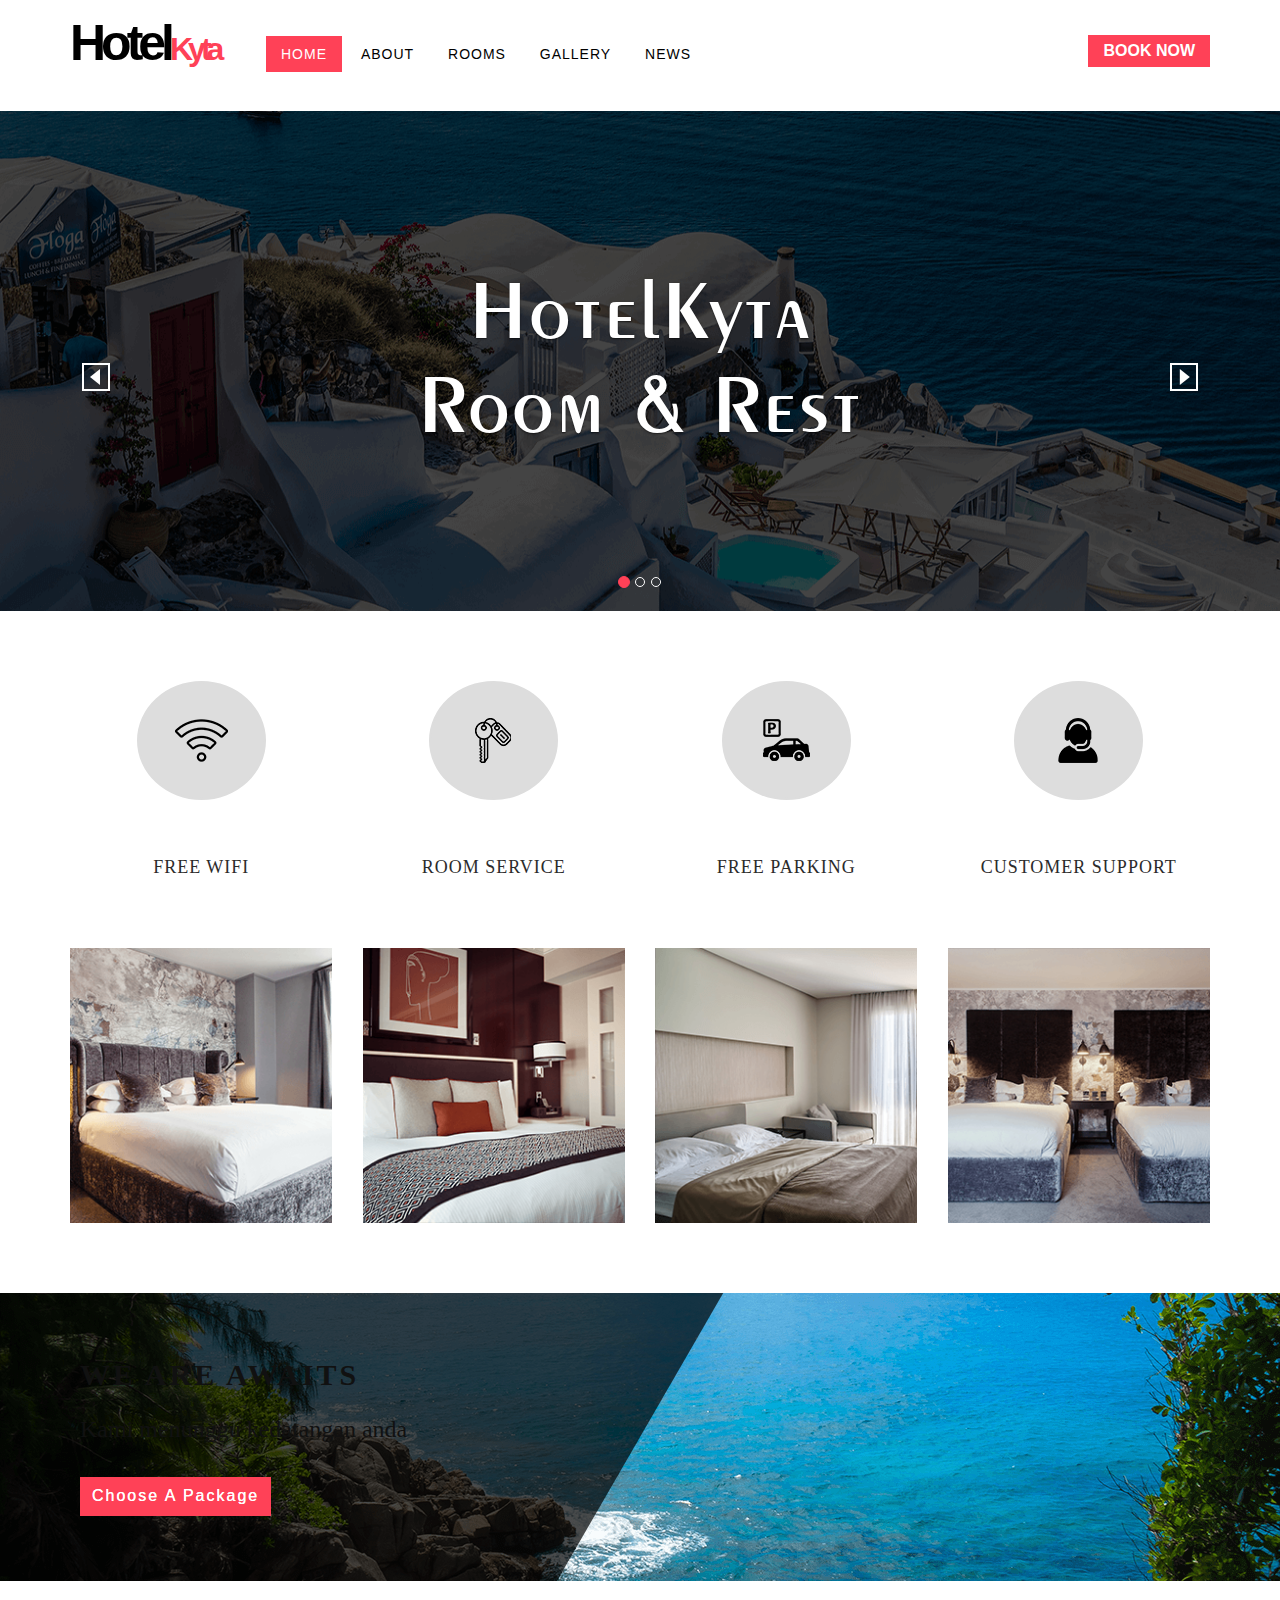
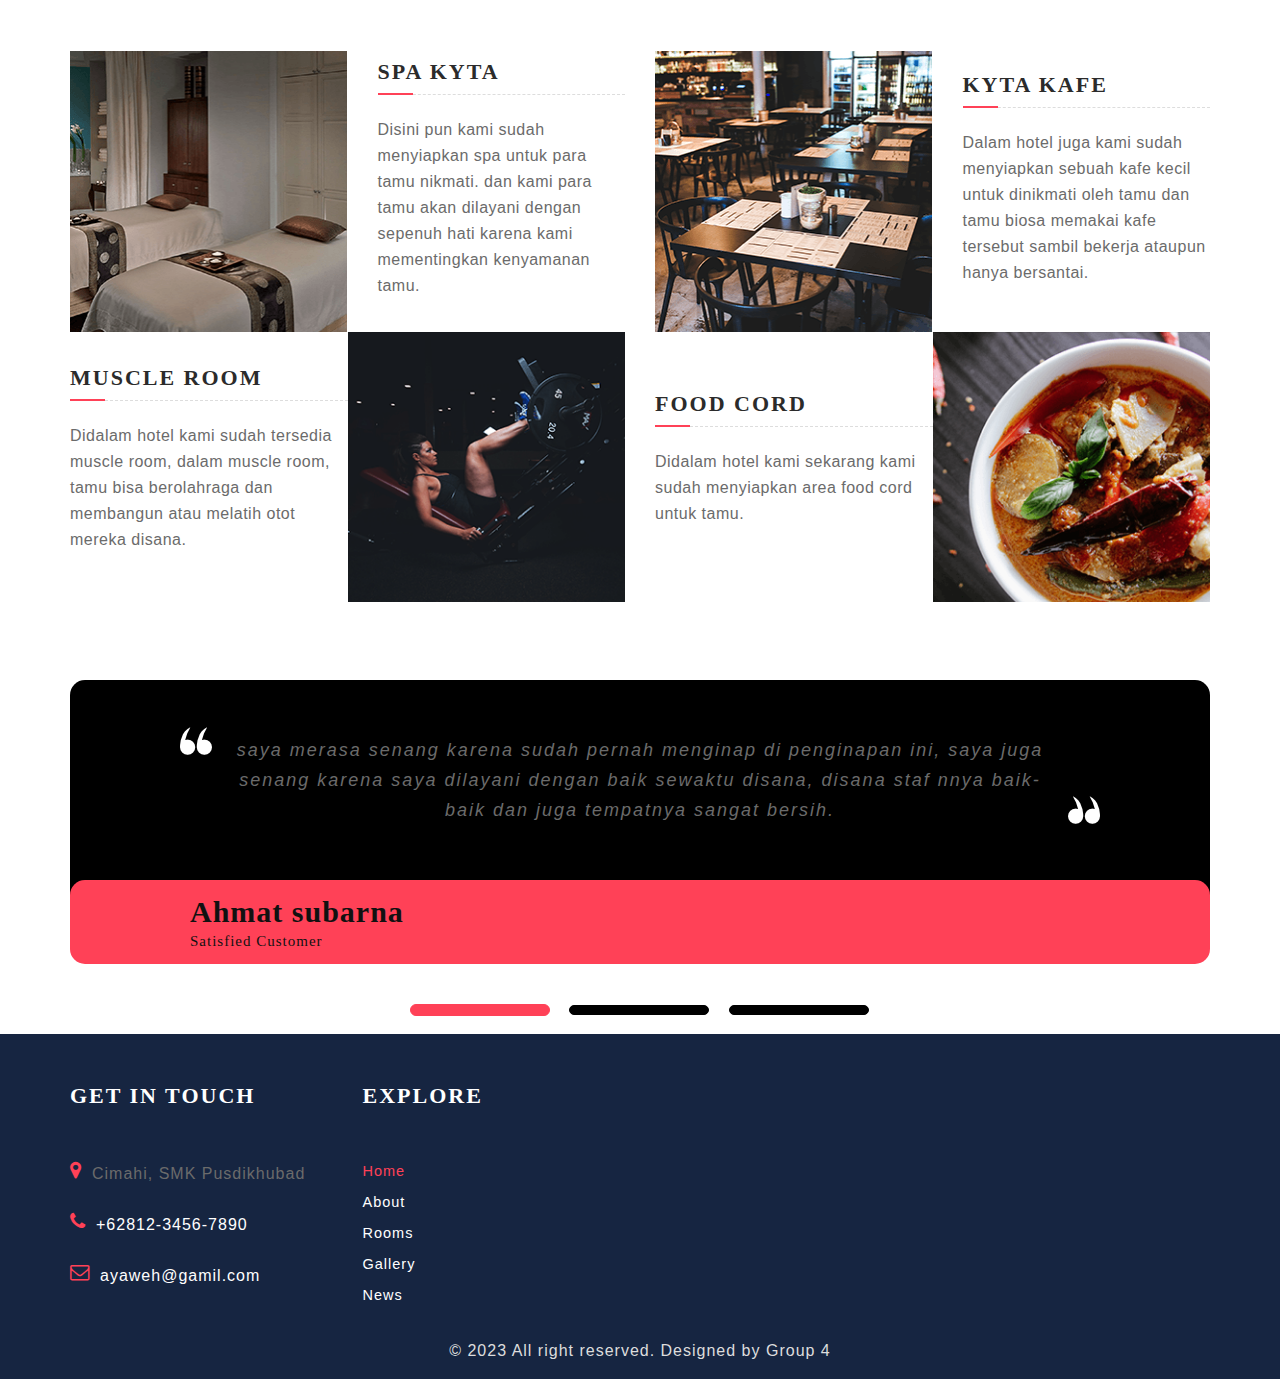
<file: index.html>
<!DOCTYPE html>
<html lang="en">

<head>
    <meta charset="utf-8">
    <meta http-equiv="X-UA-Compatible" content="IE=edge">
    <meta name="viewport" content="width=device-width, initial-scale=1.0">
    <link rel="icon" href="images/icons/building.png" />
    <title>HotelKyta</title>

    <!-- Bootstrap core CSS -->
    <link href="css/bootstrap.min.css" rel="stylesheet">
    <link href="font-awesome/css/font-awesome.min.css" rel="stylesheet" type="text/css" />
    <!-- Custom styles for this template -->
    <link href="css/style.css" rel="stylesheet">
    <link href="fonts/antonio-exotic/stylesheet.css" rel="stylesheet">
    <link rel="stylesheet" href="css/lightbox.min.css">
    <link href="css/responsive.css" rel="stylesheet">
    <script src="js/jquery.min.js" type="text/javascript"></script>
    <script src="js/bootstrap.min.js" type="text/javascript"></script>
    <script src="js/lightbox-plus-jquery.min.js" type="text/javascript"></script>
    <script src="js/instafeed.min.js" type="text/javascript"></script>
    <script src="js/custom.js" type="text/javascript"></script>
</head>

<body>
    <!--header--->
    <header class="header-container">
        <div class="container">
            <div class="top-row">
                <div class="row">
                    <div class="col-md-2 col-sm-6 col-xs-6">
                        <div id="logo">
                            <!--<a href="index.html"><img src="images/logo.png" alt="logo"></a>-->
                            <a href="index.html"><span>Hotel</span>Kyta</a>
                        </div>
                    </div>
                    <div class="col-sm-6 visible-sm">
                        <div class="text-right"><button type="button" class="book-now-btn">Book Now</button></div>
                    </div>
                    <div class="col-md-8 col-sm-12 col-xs-12 remove-padd">
                        <nav class="navbar navbar-default">
                            <div class="navbar-header page-scroll">
                                <button data-target=".navbar-ex1-collapse" data-toggle="collapse" class="navbar-toggle"
                                    type="button">
                                    <span class="sr-only">Toggle navigation</span>
                                    <span class="icon-bar"></span>
                                    <span class="icon-bar"></span>
                                    <span class="icon-bar"></span>
                                </button>

                            </div>
                            <div class="collapse navigation navbar-collapse navbar-ex1-collapse remove-space">
                                <ul class="list-unstyled nav1 cl-effect-10">
                                    <li><a data-hover="Home" class="active"><span>Home</span></a></li>
                                    <li><a data-hover="About" href="about.html"><span>About</span></a></li>
                                    <li><a data-hover="Rooms" href="rooms.html"><span>Rooms</span></a></li>
                                    <li><a data-hover="Gallery" href="gallery.html"><span>Gallery</span></a></li>
                                    <li><a data-hover="News" href="news.html"><span>News</span></a></li>
                                </ul>

                            </div>
                        </nav>
                    </div>
                    <div class="col-md-2  col-sm-4 col-xs-12 hidden-sm">
                        <a href="room-details.html">
                            <div class="text-right"><button type="button" class="book-now-btn">Book Now</button></div>
                        </a>
                    </div>
                </div>
            </div>
        </div>
    </header>


    <!--end-->
    <div id="myCarousel1" class="carousel slide" data-ride="carousel">
        <!-- Indicators -->

        <ol class="carousel-indicators">
            <li data-target="#myCarousel1" data-slide-to="0" class="active"></li>
            <li data-target="#myCarousel1" data-slide-to="1"></li>
            <li data-target="#myCarousel1" data-slide-to="2"></li>
        </ol>
        <div class="carousel-inner">
            <div class="item active"> <img src="images/banner.png" style="width:100%; height: 500px" alt="First slide">
                <div class="carousel-caption">
                    <h1>HotelKyta<br> Room & Rest </h1>
                </div>
            </div>
            <div class="item"> <img src="images/banner2.png" style="width:100%; height: 500px" alt="Second slide">
                <div class="carousel-caption">
                    <h1>HotelKyta<br> Room & Rest </h1>
                </div>
            </div>
            <div class="item"> <img src="images/banner3.png" style="width:100%; height: 500px" alt="Third slide">
                <div class="carousel-caption">
                    <h1>HotelKyta<br> Room & Rest </h1>
                </div>
            </div>

        </div>
        <a class="left carousel-control" href="#myCarousel1" data-slide="prev"> <img src="images/icons/left-arrow.png"
                onmouseover="this.src = 'images/icons/left-arrow-hover.png'"
                onmouseout="this.src = 'images/icons/left-arrow.png'" alt="left"></a>
        <a class="right carousel-control" href="#myCarousel1" data-slide="next"><img src="images/icons/right-arrow.png"
                onmouseover="this.src = 'images/icons/right-arrow-hover.png'"
                onmouseout="this.src = 'images/icons/right-arrow.png'" alt="left"></a>

    </div>
    <div class="clearfix"></div>

    <!--service block--->
    <section class="service-block">
        <div class="container">
            <div class="row">
                <div class="col-md-3 col-sm-3 col-xs-6 width-50">
                    <div class="service-details text-center">
                        <div class="service-image">
                            <img alt="image" class="img-responsive" src="images/icons/wifi.png">
                        </div>
                        <h4><a>free wifi</a></h4>
                    </div>
                </div>
                <div class="col-md-3 col-sm-3 col-xs-6 width-50">
                    <div class="service-details text-center">
                        <div class="service-image">
                            <img alt="image" class="img-responsive" src="images/icons/key.png">
                        </div>
                        <h4><a>room service</a></h4>
                    </div>
                </div>
                <div class="col-md-3 col-sm-3 col-xs-6 mt-25">
                    <div class="service-details text-center">
                        <div class="service-image">
                            <img alt="image" class="img-responsive" src="images/icons/car.png">
                        </div>
                        <h4><a>free parking</a></h4>
                    </div>
                </div>
                <div class="col-md-3 col-sm-3 col-xs-6 mt-25">
                    <div class="service-details text-center">
                        <div class="service-image">
                            <img alt="image" class="img-responsive" src="images/icons/user.png">
                        </div>
                        <h4><a>customer support</a></h4>
                    </div>
                </div>
            </div>
        </div>
    </section>

    <!--gallery block--->
    <section class="gallery-block gallery-front">
        <div class="container">
            <div class="row">
                <div class="col-lg-3 col-md-3 col-sm-3 col-xs-12">
                    <div class="gallery-image">
                        <img class="img-responsive" src="images/room1.png">
                        <div class="overlay">
                            <a class="info pop example-image-link img-responsive" href="images/room1.png"
                                data-lightbox="example-1"><i class="fa fa-search" aria-hidden="true"></i></a>
                            <p><a>delux room</a></p>
                        </div>
                    </div>
                </div>
                <div class="col-lg-3 col-md-3 col-sm-3 col-xs-12">
                    <div class="gallery-image">
                        <img class="img-responsive" src="images/room2.png">
                        <div class="overlay">
                            <a class="info pop example-image-link img-responsive" href="images/room2.png"
                                data-lightbox="example-1"><i class="fa fa-search" aria-hidden="true"></i></a>
                            <p><a>super room</a></p>
                        </div>
                    </div>
                </div>
                <div class="col-lg-3 col-md-3 col-sm-3 col-xs-12">
                    <div class="gallery-image">
                        <img class="img-responsive" src="images/room3.png">
                        <div class="overlay">
                            <a class="info pop example-image-link img-responsive" href="images/room3.png"
                                data-lightbox="example-1"><i class="fa fa-search" aria-hidden="true"></i></a>
                            <p><a>single room</a></p>
                        </div>
                    </div>
                </div>
                <div class="col-lg-3 col-md-3 col-sm-3 col-xs-12">
                    <div class="gallery-image">
                        <img class="img-responsive" src="images/room4.png">
                        <div class="overlay">
                            <a class="info pop example-image-link img-responsive" href="images/room4.png"
                                data-lightbox="example-1"><i class="fa fa-search" aria-hidden="true"></i></a>
                            <p><a>double room</a></p>
                        </div>
                    </div>
                </div>
            </div>
        </div>
    </section>

    <!--offer block-->
    <section class="vacation-offer-block">
        <div class="vacation-offer-bgbanner">
            <div class="container">
                <div class="row">
                    <div class="col-md-5 col-sm-6 col-xs-12">
                        <div class="vacation-offer-details">
                            <h1> We are Awaits </h1>
                            <h4>Kami menunggu kedatangan anda </h4>
                            <a href="rooms.html">
                                <button type="button" class="btn btn-default">Choose a package</button>
                            </a>
                        </div>
                    </div>
                </div>
            </div>
        </div>
    </section>
    <!--End-->

    <!----resort-overview--->
    <section class="resort-overview-block">
        <div class="container">
            <div class="row">
                <div class="col-md-6 col-sm-12 col-xs-12 remove-padd-right">
                    <div class="side-A">
                        <div class="product-thumb">
                            <div class="image">
                                <a><img src="images/category1.png" class="img-responsive" alt="image"></a>
                            </div>
                        </div>
                    </div>
                    <div class="side-B">
                        <div class="product-desc-side">
                            <h3><a> spa Kyta </a></h3>
                            <p>Disini pun kami sudah menyiapkan spa
                                untuk para tamu nikmati. dan kami para tamu
                                akan dilayani dengan sepenuh hati karena kami
                                mementingkan kenyamanan tamu.
                            </p>
                        </div>
                    </div>
                </div>
                <div class="clear"></div>
                <div class="col-md-6 col-sm-12 col-xs-12 remove-padd-left">
                    <div class="side-A">
                        <div class="product-thumb">
                            <div class="image">
                                <a><img alt="image" class="img-responsive" src="images/category2.png"></a>
                            </div>
                        </div>
                    </div>
                    <div class="side-B">
                        <div class="product-desc-side">
                            <h3><a>Kyta kafe</a></h3>
                            <p> Dalam hotel juga kami sudah menyiapkan
                                sebuah kafe kecil untuk dinikmati oleh tamu
                                dan tamu biosa memakai kafe tersebut sambil bekerja
                                ataupun hanya bersantai.
                            </p>
                        </div>
                    </div>
                </div>
                <div class="clear"></div>
                <div class="col-md-6 col-sm-12 col-xs-12 remove-padd-right">
                    <div class="side-A">
                        <div class="product-desc-side">
                            <h3><a>muscle room</a></h3>
                            <p> Didalam hotel kami sudah tersedia muscle room,
                                dalam muscle room, tamu bisa berolahraga dan membangun atau
                                melatih otot mereka disana.
                            </p>
                        </div>
                    </div>

                    <div class="side-B">
                        <div class="product-thumb">
                            <div class="image txt-rgt">
                                <a class="arrow-left"><img src="images/category3.png" class="img-responsive"
                                        alt="imaga"></a>
                            </div>
                        </div>
                    </div>
                </div>
                <div class="clear"></div>
                <div class="col-md-6 col-sm-12 col-xs-12 remove-padd-left">
                    <div class="side-A">
                        <div class="product-desc-side">
                            <h3><a>Food cord</a></h3>
                            <p> Didalam hotel kami sekarang kami sudah menyiapkan
                                area food cord untuk tamu.
                            </p>
                        </div>
                    </div>

                    <div class="side-B">
                        <div class="product-thumb txt-rgt">
                            <div class="image">
                                <a class="arrow-left"><img src="images/category4.png" class="img-responsive"
                                        alt="imaga"></a>
                            </div>
                        </div>
                    </div>
                </div>
                <div class="clearfix"></div>

            </div>
        </div>
    </section>

    <!-----blog slider----->
    <!--blog trainer block-->
    <section class="blog-block-slider">
        <div class="blog-block-slider-fix-image">
            <div id="myCarousel2" class="carousel slide" data-ride="carousel">
                <div class="container">
                    <!-- Wrapper for slides -->
                    <ol class="carousel-indicators">
                        <li data-target="#myCarousel2" data-slide-to="0" class="active"></li>
                        <li data-target="#myCarousel2" data-slide-to="1"></li>
                        <li data-target="#myCarousel2" data-slide-to="2"></li>
                    </ol>
                    <div class="carousel-inner" role="listbox">
                        <div class="item active">
                            <div class="blog-box">
                                <p>saya merasa senang karena sudah pernah menginap di penginapan ini,
                                    saya juga senang karena saya dilayani dengan baik sewaktu disana,
                                    disana staf nnya baik-baik dan juga tempatnya sangat bersih.
                                </p>
                            </div>
                            <div class="blog-view-box">
                                <div class="media">
                                    <div class="media-left">
                                        <img src="images/client1.png" class="media-object">
                                    </div>
                                    <div class="media-body">
                                        <h3 class="media-heading blog-title">Ahmat subarna</h3>
                                        <h5 class="blog-rev">Satisfied Customer</h5>
                                    </div>
                                </div>
                            </div>
                        </div>
                        <div class="item">
                            <div class="blog-box">
                                <p>saya senang bisa menginap disini karena staf nya bik dan ramah pada pengunjung,
                                    sayang waktu kemarin belum ada muscle room, jadi kurang rasanya kalo saya tidak
                                    berolahraga.
                                </p>
                            </div>
                            <div class="blog-view-box">
                                <div class="media">
                                    <div class="media-left">
                                        <img src="images/client2.png" class="media-object">
                                    </div>
                                    <div class="media-body">
                                        <h3 class="media-heading blog-title">udin murdin</h3>
                                        <h5 class="blog-rev">Satisfied Customer</h5>
                                    </div>
                                </div>
                            </div>
                        </div>
                        <div class="item">
                            <div class="blog-box">
                                <p> saya menyesal karena menginap terlalu cepat, dikarenakan sewaktu saya menginap
                                    belum ada tempat spa, jadi saya sedikit menyesal karena sudah pulang kampung lebih
                                    awal
                                </p>
                            </div>
                            <div class="blog-view-box">
                                <div class="media">
                                    <div class="media-left">
                                        <img src="images/client3.png" class="media-object">
                                    </div>
                                    <div class="media-body">
                                        <h3 class="media-heading blog-title">mariano</h3>
                                        <h5 class="blog-rev">Satisfied Customer</h5>
                                    </div>
                                </div>
                            </div>
                        </div>
                    </div>
                </div>
            </div>
        </div>
        <div class="clearfix"></div>
    </section>

    <!---footer--->
    <footer>
        <div class="container">
            <div class="row">
                <div class="col-md-3 col-sm-6 col-xs-12 width-set-50">
                    <div class="footer-details">
                        <h4>Get in touch</h4>
                        <ul class="list-unstyled footer-contact-list">
                            <li>
                                <i class="fa fa-map-marker fa-lg"></i>
                                <p>Cimahi, SMK Pusdikhubad</p>
                            </li>
                            <li>
                                <i class="fa fa-phone fa-lg"></i>
                                <p><a href="#"> +62812-3456-7890</a></p>
                            </li>
                            <li>
                                <i class="fa fa-envelope-o fa-lg"></i>
                                <p><a href="#"> ayaweh@gamil.com </a></p>
                            </li>
                        </ul>
                    </div>
                </div>
                <div class="col-md-3 col-sm-6 col-xs-12 width-50 width-set-50">
                    <div class="footer-details">
                        <h4>explore</h4>
                        <ul class="list-unstyled footer-links">
                            <li class="active"><a>Home</a></li>
                            <li><a href="about.html">About</a></li>
                            <li><a href="rooms.html">Rooms</a></li>
                            <li><a href="gallery.html">Gallery</a></li>
                            <li> <a href="news.html">News</a></li>
                        </ul>
                    </div>
                </div>
            </div>

            <div class="copyright">
                &copy; 2023 All right reserved. Designed by Group 4
            </div>

        </div>
    </footer>

    <!--back to top--->
    <a style="display: none;" href="javascript:void(0);" class="scrollTop back-to-top" id="back-to-top">
        <span><i aria-hidden="true" class="fa fa-angle-up fa-lg"></i></span>
        <span>Top</span>
    </a>

    </div>
</body>

</html>
</file>
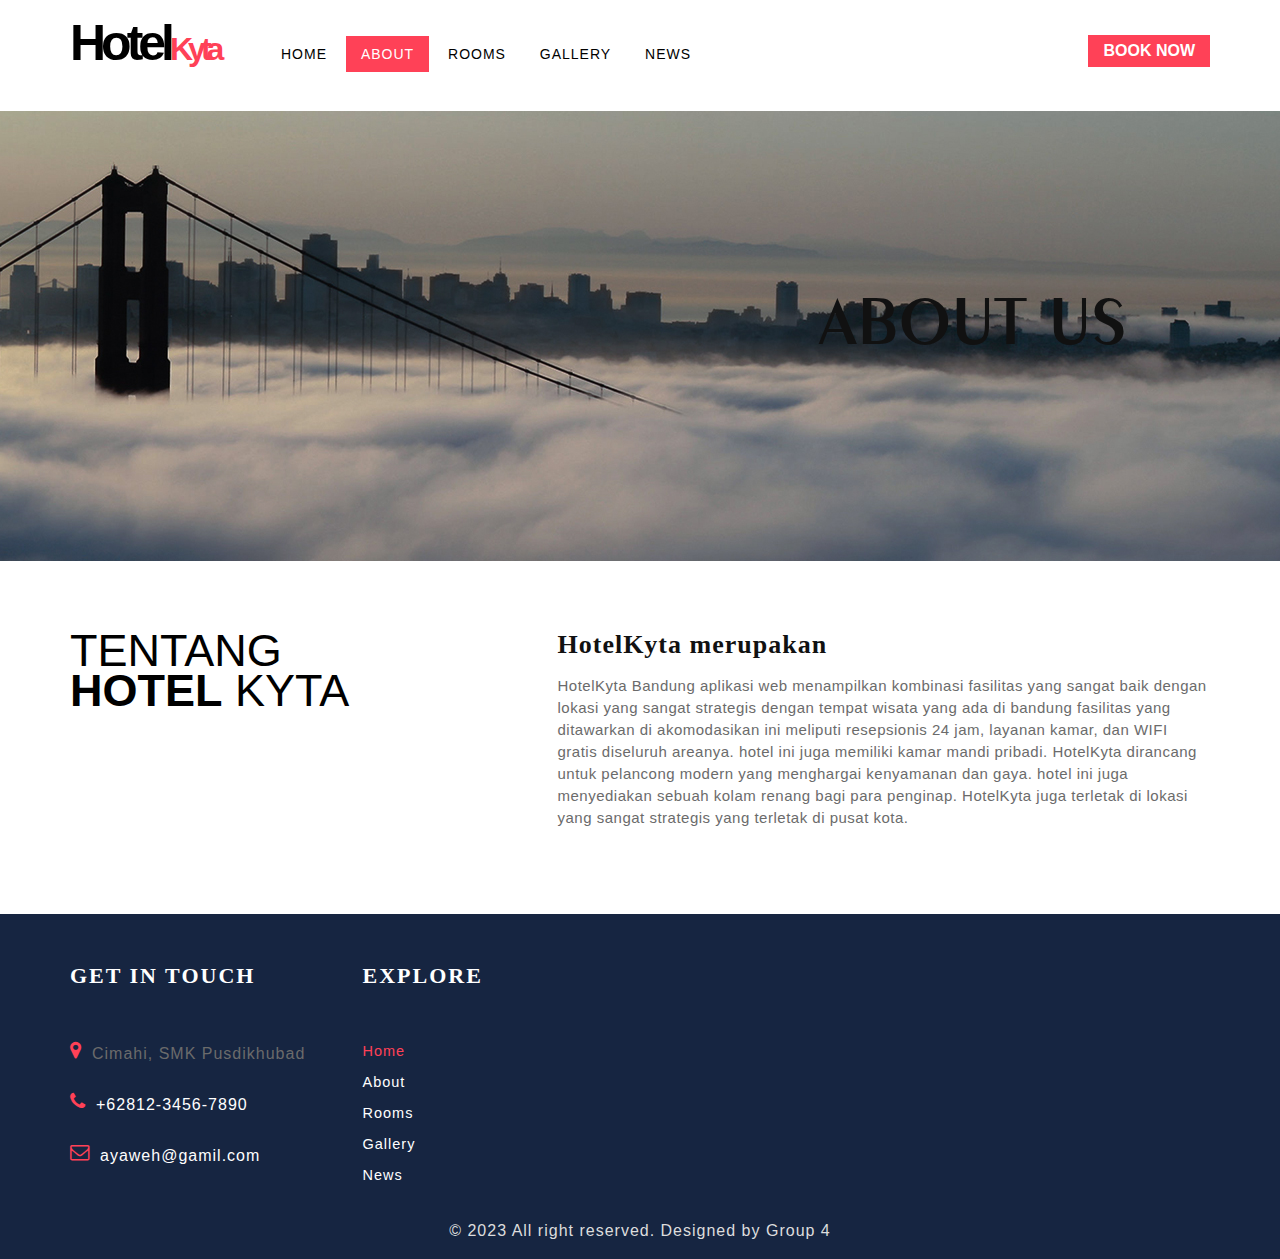
<file: about.html>
<!DOCTYPE html>
<html lang="en">

<head>
    <meta charset="utf-8">
    <meta http-equiv="X-UA-Compatible" content="IE=edge">
    <meta name="viewport" content="width=device-width, initial-scale=1.0">
    <link rel="icon" href="images/icons/building.png" />
    <title>HotelKyta</title>

    <!-- Bootstrap core CSS -->
    <link href="css/bootstrap.min.css" rel="stylesheet">
    <link href="font-awesome/css/font-awesome.min.css" rel="stylesheet" type="text/css" />
    <!-- Custom styles for this template -->
    <link href="css/style.css" rel="stylesheet">
    <link href="fonts/antonio-exotic/stylesheet.css" rel="stylesheet">
    <link rel="stylesheet" href="css/lightbox.min.css">
    <link href="css/responsive.css" rel="stylesheet">
    <script src="js/jquery.min.js" type="text/javascript"></script>
    <script src="js/bootstrap.min.js" type="text/javascript"></script>
    <script src="js/lightbox-plus-jquery.min.js" type="text/javascript"></script>
    <script src="js/instafeed.min.js" type="text/javascript"></script>
    <script src="js/custom.js" type="text/javascript"></script>
</head>

<body>
        <!--header--->
        <header class="header-container">
            <div class="container">
                <div class="top-row">
                    <div class="row">
                        <div class="col-md-2 col-sm-6 col-xs-6">
                            <div id="logo">
                                <a href="index.html"><span>Hotel</span>Kyta</a>
                            </div>
                        </div>
                        <div class="col-sm-6 visible-sm">
                            <div class="text-right"><button type="button" class="book-now-btn">Book Now</button></div>
                        </div>
                        <div class="col-md-8 col-sm-12 col-xs-12 remove-padd">
                            <nav class="navbar navbar-default">
                                <div class="navbar-header page-scroll">
                                    <button data-target=".navbar-ex1-collapse" data-toggle="collapse"
                                        class="navbar-toggle" type="button">
                                        <span class="sr-only">Toggle navigation</span>
                                        <span class="icon-bar"></span>
                                        <span class="icon-bar"></span>
                                        <span class="icon-bar"></span>
                                    </button>

                                </div>
                                <div class="collapse navigation navbar-collapse navbar-ex1-collapse remove-space">
                                    <ul class="list-unstyled nav1 cl-effect-10">
                                        <li><a data-hover="Home" href="index.html"><span>Home</span></a></li>
                                        <li><a data-hover="About" class="active"><span>About</span></a></li>
                                        <li><a data-hover="Rooms" href="rooms.html"><span>Rooms</span></a></li>
                                        <li><a data-hover="Gallery" href="gallery.html"><span>Gallery</span></a></li>
                                        <li><a data-hover="News" href="news.html"><span>News</span></a></li>
                                    </ul>
                                </div>
                            </nav>
                        </div>
                        <div class="col-md-2  col-sm-4 col-xs-12 hidden-sm">
                            <div class="text-right"><button type="button" class="book-now-btn">Book Now</button></div>
                        </div>
                    </div>
                </div>
            </div>
        </header>


        <!--end-->
        <section class="image-head-wrapper" style="background-image: url('images/banner3.jpg');">
            <div class="inner-wrapper">
                <h1>About us</h1>
            </div>
        </section>
        <div class="clearfix"></div>


        <section class="about-block">
            <div class="container">
                <div class="row">
                    <div class="col-md-5 about-left">
                        <p>Tentang<label>Hotel</label> <span>Kyta</span></p>
                    </div>
                    <div class="col-md-7 about-right">
                        <h3> HotelKyta merupakan</h3>
                        <p>
                            HotelKyta Bandung aplikasi web menampilkan kombinasi fasilitas yang sangat baik dengan lokasi yang sangat
                            strategis dengan tempat wisata yang ada di bandung
                            fasilitas yang ditawarkan di akomodasikan ini meliputi resepsionis 24 jam, layanan kamar, dan WIFI gratis
                            diseluruh areanya. hotel ini juga memiliki kamar mandi pribadi.
                            HotelKyta dirancang untuk pelancong modern yang menghargai kenyamanan dan gaya. hotel ini juga menyediakan
                            sebuah kolam renang bagi para penginap.
                            HotelKyta juga terletak di lokasi yang sangat strategis yang terletak di pusat kota.
                        </p>
                    </div>
                </div>
                <div class="clearfix"> </div>
            </div>
        </section>

        <!---footer--->
        <footer>
            <div class="container">
                <div class="row">
                    <div class="col-md-3 col-sm-6 col-xs-12 width-set-50">
                        <div class="footer-details">
                            <h4>Get in touch</h4>
                            <ul class="list-unstyled footer-contact-list">
                                <li>
                                    <i class="fa fa-map-marker fa-lg"></i>
                                    <p>Cimahi, SMK Pusdikhubad</p>
                                </li>
                                <li>
                                    <i class="fa fa-phone fa-lg"></i>
                                    <p><a href="#"> +62812-3456-7890</a></p>
                                </li>
                                <li>
                                    <i class="fa fa-envelope-o fa-lg"></i>
                                    <p><a href="#"> ayaweh@gamil.com </a></p>
                                </li>
                            </ul>
                        </div>
                    </div>
                    <div class="col-md-3 col-sm-6 col-xs-12 width-50 width-set-50">
                        <div class="footer-details">
                            <h4>explore</h4>
                            <ul class="list-unstyled footer-links">
                                <li class="active"><a>Home</a></li>
                                <li><a href="about.html">About</a></li>
                                <li><a href="rooms.html">Rooms</a></li>
                                <li><a href="gallery.html">Gallery</a></li>
                                <li> <a href="news.html">News</a></li>
                            </ul>
                        </div>
                    </div>
                </div>

                <div class="copyright">
                    &copy; 2023 All right reserved. Designed by Group 4
                </div>

            </div>
        </footer>

        <!--back to top--->
        <a style="display: none;" href="javascript:void(0);" class="scrollTop back-to-top" id="back-to-top">
            <span><i aria-hidden="true" class="fa fa-angle-up fa-lg"></i></span>
            <span>Top</span>
        </a>

    </div>
</body>

</html>
</file>
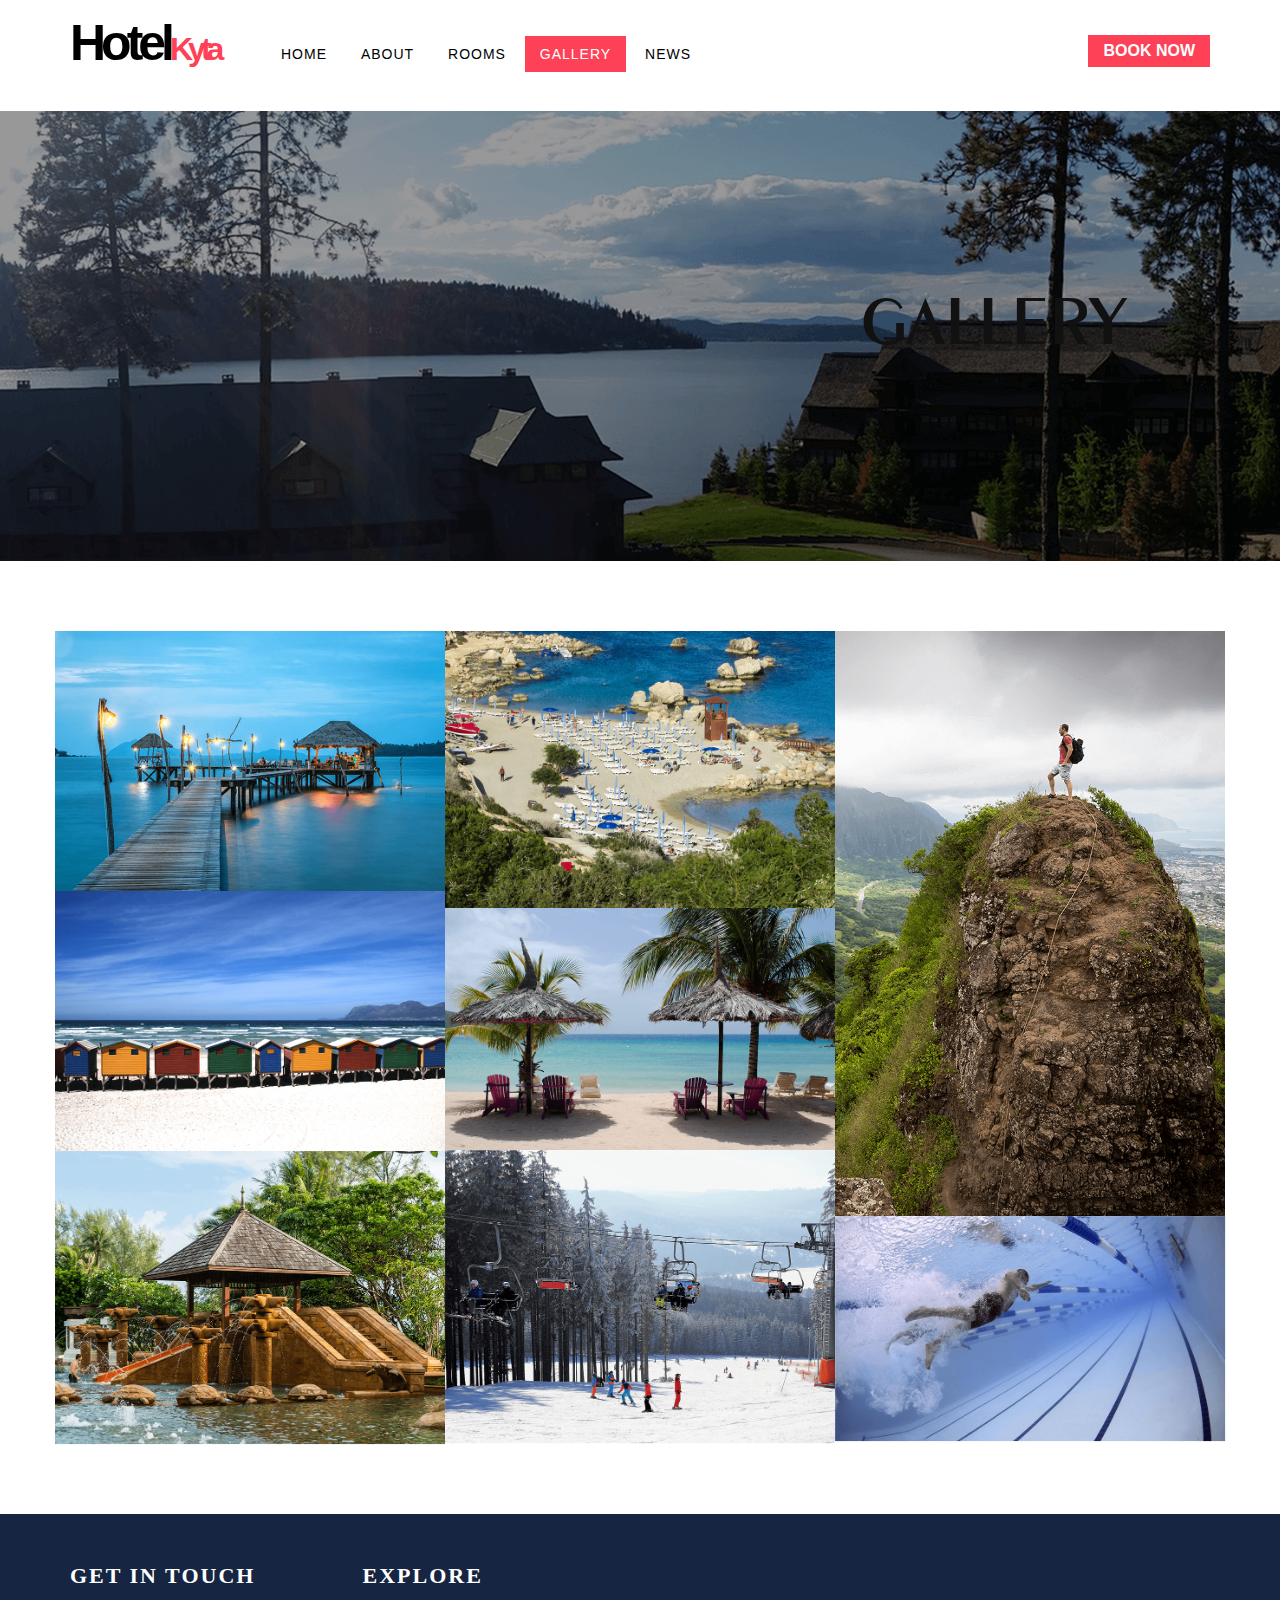
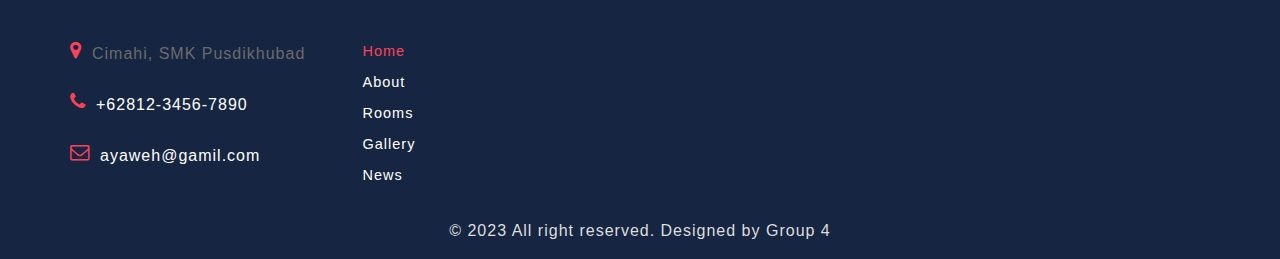
<file: gallery.html>
<!DOCTYPE html>
<html lang="en">
    <head>
        <meta charset="utf-8">
        <meta http-equiv="X-UA-Compatible" content="IE=edge">
        <meta name="viewport" content="width=device-width, initial-scale=1.0">
        <link rel="icon" href="images/icons/building.png"/>
        <title>HotelKyta</title>

        <!-- Bootstrap core CSS -->
        <link href="css/bootstrap.min.css" rel="stylesheet">
        <link href="font-awesome/css/font-awesome.min.css" rel="stylesheet" type="text/css" />
        <!-- Custom styles for this template -->
        <link href="css/style.css" rel="stylesheet">
        <link href="fonts/antonio-exotic/stylesheet.css" rel="stylesheet">
        <link rel="stylesheet" href="css/lightbox.min.css">
        <link href="css/responsive.css" rel="stylesheet">
        <script src="js/jquery.min.js" type="text/javascript"></script>
        <script src="js/bootstrap.min.js" type="text/javascript"></script>
        <script src="js/jquery.imagesloaded.js"></script>
        <script src="js/masonry.pkgd.min.js"></script>
        <script src="js/lightbox-plus-jquery.min.js" type="text/javascript"></script>
        <script src="js/instafeed.min.js" type="text/javascript"></script>
        <script src="js/custom.js" type="text/javascript"></script>
        <style>
            .grid {
                background: rgba(0,0,0,0);
            }
            /* clear fix */
            .grid:after {
                content: '';
                display: block;
                clear: both;
            }
            /* ---- .grid-item ---- */
            .grid-sizer,
            .grid-item {
                width: 33.34%;
            }
            .grid-item {
                float: left;
            }
            .grid-item img {
                display: block;
                max-width: 100%;
            }
        </style>
    </head>
    <body>
            <!--header--->
            <header class="header-container">
                <div class="container">
                    <div class="top-row">
                        <div class="row">
                            <div class="col-md-2 col-sm-6 col-xs-6">
                                <div id="logo">
                                    <!--<a href="index.html"><img src="images/logo.png" alt="logo"></a>-->
                                    <a href="index.html"><span>Hotel</span>Kyta</a>
                                </div>                       
                            </div>
                            <div class="col-sm-6 visible-sm">
                                <div class="text-right"><button type="button" class="book-now-btn">Book Now</button></div>
                            </div>
                            <div class="col-md-8 col-sm-12 col-xs-12 remove-padd">
                                <nav class="navbar navbar-default">
                                    <div class="navbar-header page-scroll">
                                        <button data-target=".navbar-ex1-collapse" data-toggle="collapse" class="navbar-toggle" type="button">
                                            <span class="sr-only">Toggle navigation</span>
                                            <span class="icon-bar"></span>
                                            <span class="icon-bar"></span>
                                            <span class="icon-bar"></span>
                                        </button>

                                    </div>
                                    <div class="collapse navigation navbar-collapse navbar-ex1-collapse remove-space">
                                        <ul class="list-unstyled nav1 cl-effect-10">
                                            <li><a  data-hover="Home" href="index.html"><span>Home</span></a></li>
                                            <li><a data-hover="About" href="about.html"><span>About</span></a></li>
                                            <li><a data-hover="Rooms" href="rooms.html"><span>Rooms</span></a></li>
                                            <li><a data-hover="Gallery" class="active"><span>Gallery</span></a></li>
                                            <li><a data-hover="News" href="news.html"><span>News</span></a></li>
                                        </ul>
                                    </div>
                                </nav>
                            </div>
                            <div class="col-md-2  col-sm-4 col-xs-12 hidden-sm">
                                <div class="text-right"><button type="button" class="book-now-btn">Book Now</button></div>
                            </div>
                        </div>
                    </div>
                </div>
            </header>


            <!--end-->
            <section class="image-head-wrapper">
                <div class="inner-wrapper">
                    <h1>Gallery</h1>
                </div>
            </section>
            <div class="clearfix"></div>

            <section class="gallery-block">
                <div class="container">
                    <div class="row">
                        <div class="grid hover-effect">
                            <div class="grid-sizer"></div>
                            <div class="grid-item percent37 gallery-image">
                                <a class="example-image-link img-responsive" href="images/gallery1-1.jpg" data-lightbox="example-1"><img src="images/gallery1.png" class="img-responsive" alt="gallery1"></a>
                            </div>
                            <div class="grid-item percent25 gallery-image">
                                <a class="example-image-link img-responsive" href="images/gallery2-2.jpg" data-lightbox="example-1"><img src="images/gallery2.png" class="img-responsive" alt="gallery1"></a>
                            </div>
                            <div class="grid-item percent37 gallery-image">
                                <a class="example-image-link img-responsive" href="images/gallery3-3.jpg" data-lightbox="example-1"><img src="images/gallery3.png" class="img-responsive" alt="gallery1"></a>
                            </div>
                            <div class="grid-item percent25 gallery-image">
                                <a class="example-image-link img-responsive" href="images/gallery4-4.jpg" data-lightbox="example-1"><img src="images/gallery4.png" class="img-responsive" alt="gallery1"></a>
                            </div>
                            <div class="grid-item percent37 gallery-image">
                                <a class="example-image-link img-responsive" href="images/gallery5-5.jpg" data-lightbox="example-1"><img src="images/gallery5.png" class="img-responsive" alt="gallery1"></a>
                            </div>
                            <div class="grid-item percent20 gallery-image">
                                <a class="example-image-link img-responsive" href="images/gallery6-6.jpg" data-lightbox="example-1"><img src="images/gallery6.png" class="img-responsive" alt="gallery1"></a>
                            </div>
                            <div class="grid-item percent20 gallery-image">
                                <a class="example-image-link img-responsive" href="images/gallery7-7.jpg" data-lightbox="example-1"><img src="images/gallery7.png" class="img-responsive" alt="gallery1"></a>
                            </div>
                            <div class="grid-item percent20 gallery-image">
                                <a class="example-image-link img-responsive" href="images/gallery8-8.jpg" data-lightbox="example-1"><img src="images/gallery8.png" class="img-responsive" alt="gallery1"></a> 
                            </div>
                        </div>
                    </div>
                </div>
            </section>

            <!---footer--->
            <footer>
                <div class="container">
                    <div class="row">
                        <div class="col-md-3 col-sm-6 col-xs-12 width-set-50">
                            <div class="footer-details">
                                <h4>Get in touch</h4>
                                <ul class="list-unstyled footer-contact-list">
                                    <li>
                                        <i class="fa fa-map-marker fa-lg"></i>
                                        <p>Cimahi, SMK Pusdikhubad</p>
                                    </li>
                                    <li>
                                        <i class="fa fa-phone fa-lg"></i>
                                        <p><a href="#"> +62812-3456-7890</a></p>
                                    </li>
                                    <li>
                                        <i class="fa fa-envelope-o fa-lg"></i>
                                        <p><a href="#"> ayaweh@gamil.com </a></p>
                                    </li>
                                </ul>
                            </div>
                        </div>
                        <div class="col-md-3 col-sm-6 col-xs-12 width-50 width-set-50">
                            <div class="footer-details">
                                <h4>explore</h4>
                                <ul class="list-unstyled footer-links">
                                    <li class="active"><a>Home</a></li>
                                    <li><a href="about.html">About</a></li>
                                    <li><a href="rooms.html">Rooms</a></li>
                                    <li><a href="gallery.html">Gallery</a></li>
                                    <li> <a href="news.html">News</a></li>
                                </ul>
                            </div>
                        </div>
                    </div>
    
                    <div class="copyright">
                        &copy; 2023 All right reserved. Designed by Group 4
                    </div>
    
                </div>
            </footer>
    

            <!--back to top--->
            <a style="display: none;" href="javascript:void(0);" class="scrollTop back-to-top" id="back-to-top">
                <span><i aria-hidden="true" class="fa fa-angle-up fa-lg"></i></span>
                <span>Top</span>
            </a>

        </div>
        <script>
            var grid = document.querySelector('.grid');

            var msnry = new Masonry(grid, {
                itemSelector: '.grid-item',
                columnWidth: '.grid-sizer',
                percentPosition: true
            });

            imagesLoaded(grid).on('progress', function () {
                // layout Masonry after each image loads
                msnry.layout();
            });
        </script>
    </body>
</html>
</file>
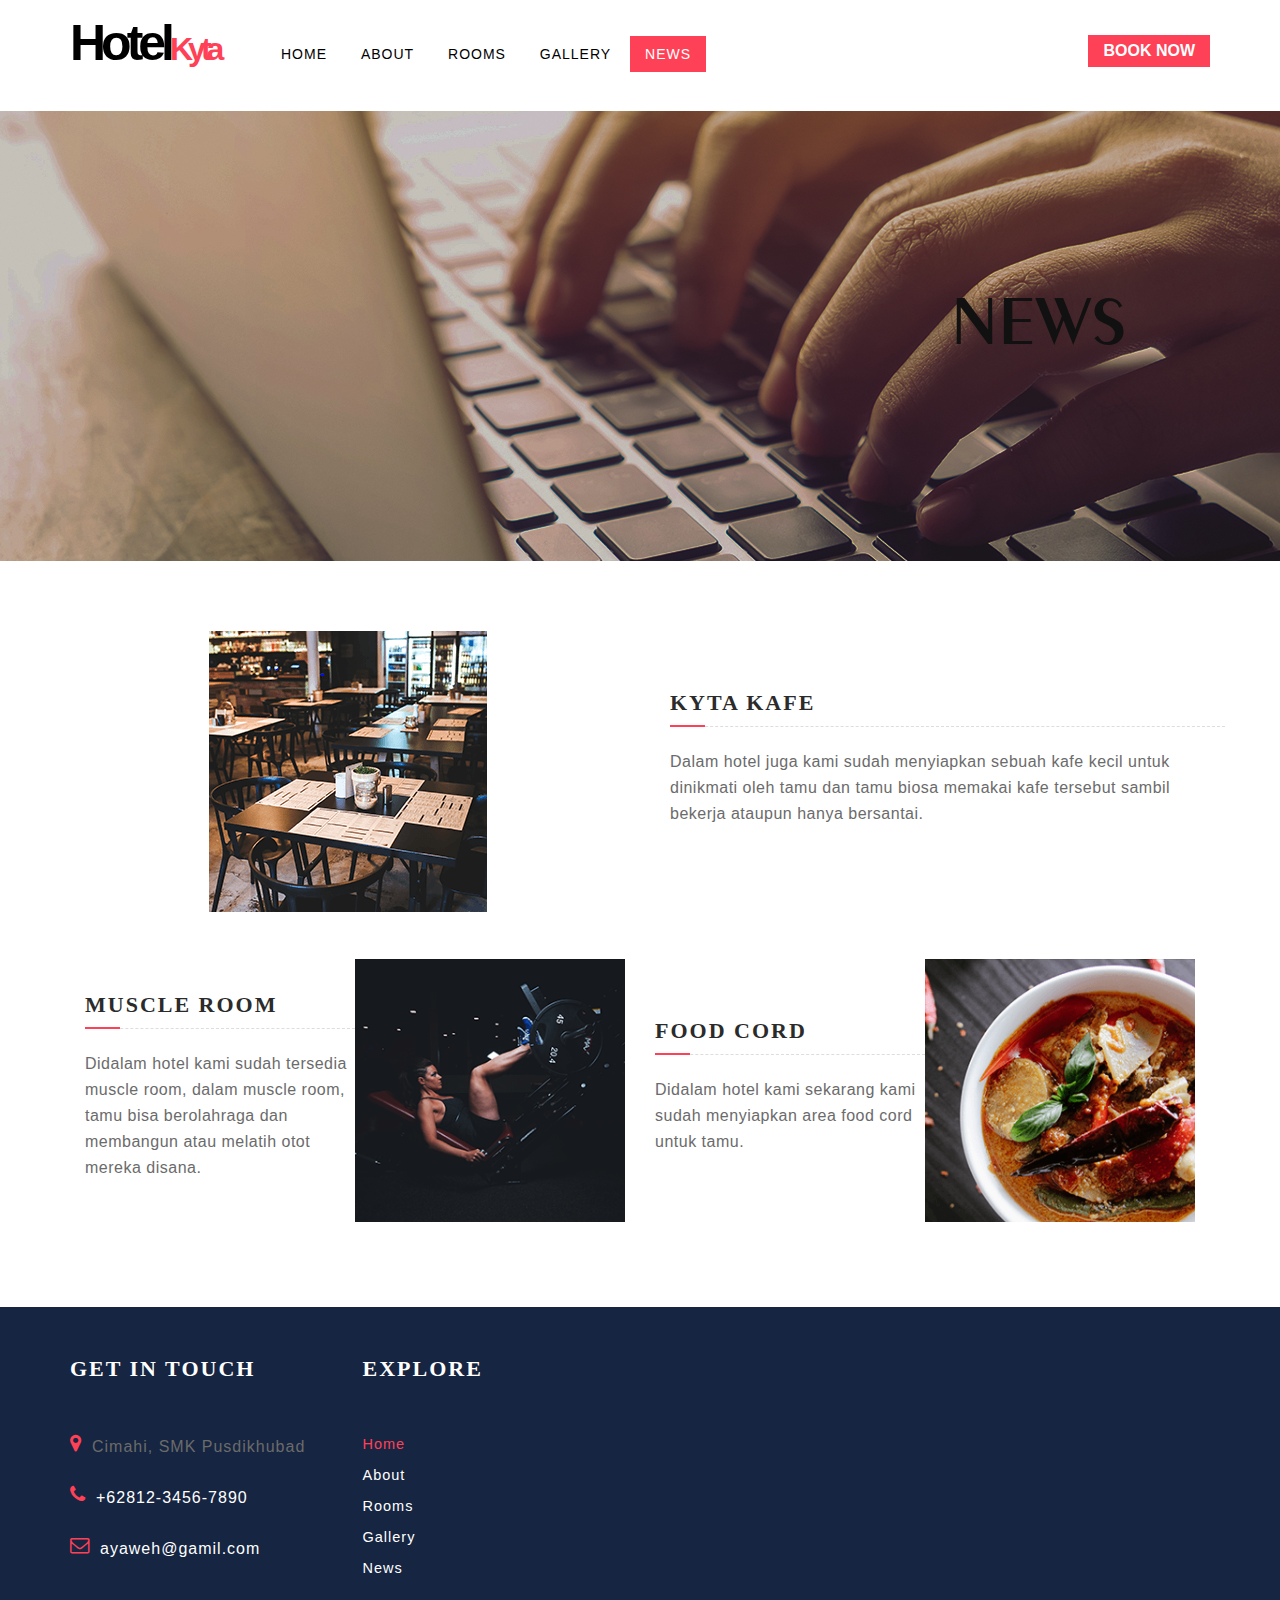
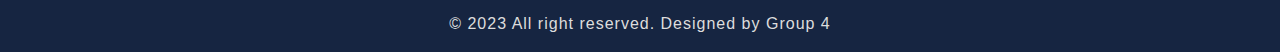
<file: news.html>
<!DOCTYPE html>
<html lang="en">

<head>
    <meta charset="utf-8">
    <meta http-equiv="X-UA-Compatible" content="IE=edge">
    <meta name="viewport" content="width=device-width, initial-scale=1.0">
    <link rel="icon" href="images/icons/building.png" />
    <title>HotelKyta</title>

    <!-- Bootstrap core CSS -->
    <link href="css/bootstrap.min.css" rel="stylesheet">
    <link href="font-awesome/css/font-awesome.min.css" rel="stylesheet" type="text/css" />
    <!-- Custom styles for this template -->
    <link href="css/style.css" rel="stylesheet">
    <link href="fonts/antonio-exotic/stylesheet.css" rel="stylesheet">
    <link rel="stylesheet" href="css/lightbox.min.css">
    <link href="css/responsive.css" rel="stylesheet">
    <script src="js/jquery.min.js" type="text/javascript"></script>
    <script src="js/bootstrap.min.js" type="text/javascript"></script>
    <script src="js/lightbox-plus-jquery.min.js" type="text/javascript"></script>
    <script src="js/instafeed.min.js" type="text/javascript"></script>
    <script src="js/custom.js" type="text/javascript"></script>
</head>

<body>
    <!--header--->
    <header class="header-container">
        <div class="container">
            <div class="top-row">
                <div class="row">
                    <div class="col-md-2 col-sm-6 col-xs-6">
                        <div id="logo">
                            <a href="index.html"><span>Hotel</span>Kyta</a>
                        </div>
                    </div>
                    <div class="col-sm-6 visible-sm">
                        <div class="text-right"><button type="button" class="book-now-btn">Book Now</button></div>
                    </div>
                    <div class="col-md-8 col-sm-12 col-xs-12 remove-padd">
                        <nav class="navbar navbar-default">
                            <div class="navbar-header page-scroll">
                                <button data-target=".navbar-ex1-collapse" data-toggle="collapse" class="navbar-toggle"
                                    type="button">
                                    <span class="sr-only">Toggle navigation</span>
                                    <span class="icon-bar"></span>
                                    <span class="icon-bar"></span>
                                    <span class="icon-bar"></span>
                                </button>

                            </div>
                            <div class="collapse navigation navbar-collapse navbar-ex1-collapse remove-space">
                                <ul class="list-unstyled nav1 cl-effect-10">
                                    <li><a data-hover="Home" href="index.html"><span>Home</span></a></li>
                                    <li><a data-hover="About" href="about.html"><span>About</span></a></li>
                                    <li><a data-hover="Rooms" href="rooms.html"><span>Rooms</span></a></li>
                                    <li><a data-hover="Gallery" href="gallery.html"><span>Gallery</span></a></li>
                                    <li><a data-hover="News" class="active"><span>News</span></a></li>
                                </ul>
                            </div>
                        </nav>
                    </div>
                    <div class="col-md-2  col-sm-4 col-xs-12 hidden-sm">
                        <div class="text-right"><button type="button" class="book-now-btn">Book Now</button></div>
                    </div>
                </div>
            </div>
        </div>
    </header>


    <!--end-->
    <section class="image-head-wrapper" style="background-image: url('images/banner5.jpg');">
        <div class="inner-wrapper">
            <h1>News</h1>
        </div>
    </section>
    <div class="clearfix"></div>

    <section class="resort-overview-block">
        <div class="container">
            <div class="row">
                    <div class="side-A">
                        <div class="product-thumb">
                            <div class="image">
                                <a href="single-blog.html"><img src="images/category2.png" class="img-responsive"
                                        alt="image"></a>
                            </div>
                        </div>
                    </div>
                    <div class="side-B">
                        <div class="product-desc-side">
                            <h3><a href="single-blog.html">Kyta kafe</a></h3>
                            <p>Dalam hotel juga kami sudah menyiapkan 
                                sebuah kafe kecil untuk dinikmati oleh tamu 
                                dan tamu biosa memakai kafe tersebut sambil bekerja 
                                ataupun hanya bersantai.</p>
                        </div>
                    </div>
                </div>
                <div class="col-md-6 col-sm-12 col-xs-12 remove-padd-right">
                </div>
                <div class="clear"></div>
                <div class="col-md-12 offspace-45"></div>
                <div class="col-md-6 col-sm-12 col-xs-12 remove-padd-right">
                    <div class="side-A">
                        <div class="product-desc-side">
                            <h3><a href="single-blog.html">Muscle room</a></h3>
                            <p> Didalam hotel kami sudah tersedia muscle room,
                                dalam muscle room, tamu bisa berolahraga dan membangun atau 
                                melatih otot mereka disana.</p>
                        </div>
                    </div>

                    <div class="side-B">
                        <div class="product-thumb">
                            <div class="image txt-rgt">
                                <a class="arrow-left" href="single-blog.html"><img alt="imaga" class="img-responsive"
                                        src="images/category3.png"></a>
                            </div>
                        </div>
                    </div>
                </div>
                <div class="clear"></div>
                <div class="col-md-6 col-sm-12 col-xs-12 remove-padd-left">
                    <div class="side-A">
                        <div class="product-desc-side">
                            <h3><a href="single-blog.html">Food cord</a></h3>
                            <p>Didalam hotel kami sekarang kami sudah menyiapkan
                                area food cord untuk tamu.</p>
                        </div>
                    </div>

                    <div class="side-B">
                        <div class="product-thumb txt-rgt">
                            <div class="image">
                                <a class="arrow-left" href="single-blog.html"><img alt="imaga" class="img-responsive"
                                        src="images/category4.png"></a>
                            </div>
                        </div>
                    </div>
                </div>
                <div class="clearfix"></div>

            </div>
        </div>
    </section>

    <!---footer--->
    <footer>
        <div class="container">
            <div class="row">
                <div class="col-md-3 col-sm-6 col-xs-12 width-set-50">
                    <div class="footer-details">
                        <h4>Get in touch</h4>
                        <ul class="list-unstyled footer-contact-list">
                            <li>
                                <i class="fa fa-map-marker fa-lg"></i>
                                <p>Cimahi, SMK Pusdikhubad</p>
                            </li>
                            <li>
                                <i class="fa fa-phone fa-lg"></i>
                                <p><a href="#"> +62812-3456-7890</a></p>
                            </li>
                            <li>
                                <i class="fa fa-envelope-o fa-lg"></i>
                                <p><a href="#"> ayaweh@gamil.com </a></p>
                            </li>
                        </ul>
                    </div>
                </div>
                <div class="col-md-3 col-sm-6 col-xs-12 width-50 width-set-50">
                    <div class="footer-details">
                        <h4>explore</h4>
                        <ul class="list-unstyled footer-links">
                            <li class="active"><a>Home</a></li>
                            <li><a href="about.html">About</a></li>
                            <li><a href="rooms.html">Rooms</a></li>
                            <li><a href="gallery.html">Gallery</a></li>
                            <li> <a href="news.html">News</a></li>
                        </ul>
                    </div>
                </div>
            </div>

            <div class="copyright">
                &copy; 2023 All right reserved. Designed by Group 4
            </div>

        </div>
    </footer>

    <!--back to top--->
    <a style="display: none;" href="javascript:void(0);" class="scrollTop back-to-top" id="back-to-top">
        <span><i aria-hidden="true" class="fa fa-angle-up fa-lg"></i></span>
        <span>Top</span>
    </a>

    </div>
</body>

</html>
</file>
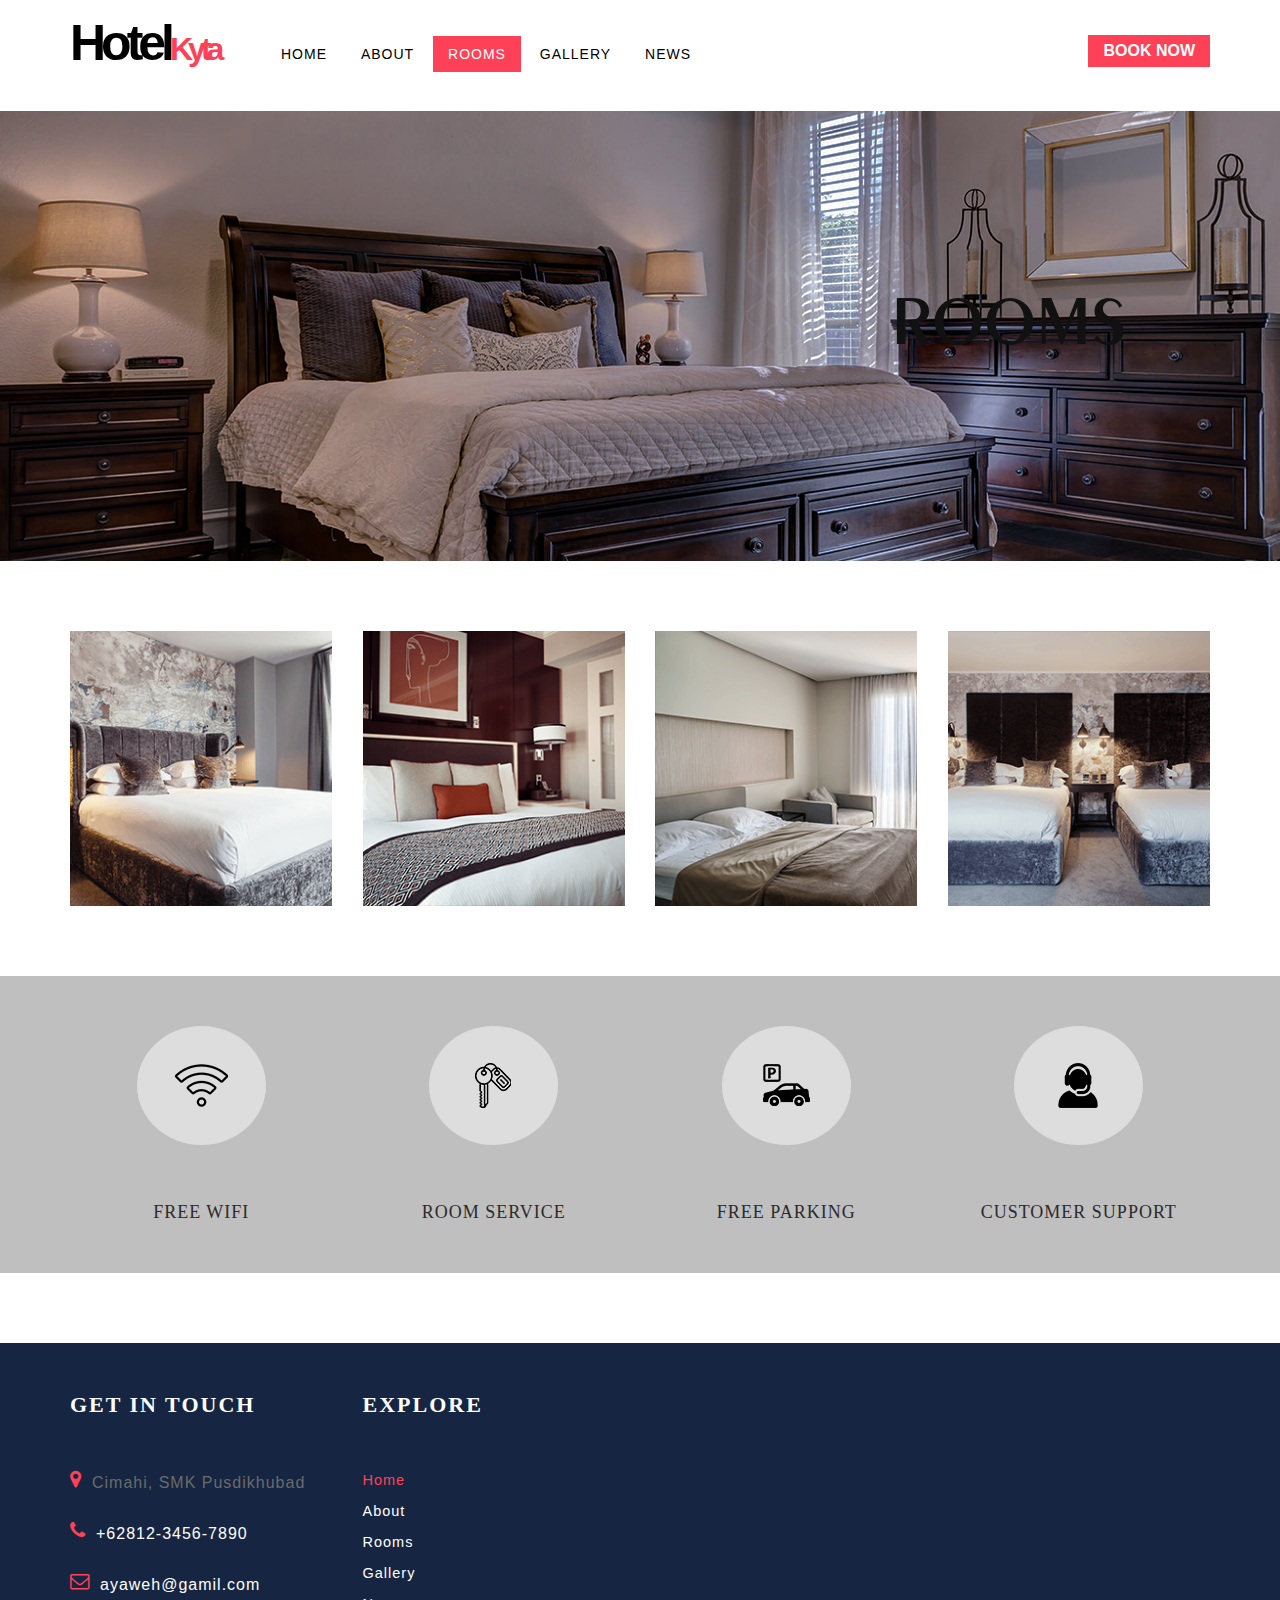
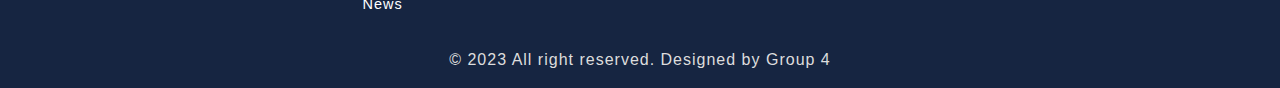
<file: rooms.html>
<!DOCTYPE html>
<html lang="en">

<head>
    <meta charset="utf-8">
    <meta http-equiv="X-UA-Compatible" content="IE=edge">
    <meta name="viewport" content="width=device-width, initial-scale=1.0">
    <link rel="icon" href="images/icons/building.png" />
    <title>HotelKyta</title>

    <!-- Bootstrap core CSS -->
    <link href="css/bootstrap.min.css" rel="stylesheet">
    <link href="font-awesome/css/font-awesome.min.css" rel="stylesheet" type="text/css" />
    <!-- Custom styles for this template -->
    <link href="css/style.css" rel="stylesheet">
    <link href="fonts/antonio-exotic/stylesheet.css" rel="stylesheet">
    <link rel="stylesheet" href="css/lightbox.min.css">
    <link href="css/responsive.css" rel="stylesheet">
    <script src="js/jquery.min.js" type="text/javascript"></script>
    <script src="js/bootstrap.min.js" type="text/javascript"></script>
    <script src="js/lightbox-plus-jquery.min.js" type="text/javascript"></script>
    <script src="js/instafeed.min.js" type="text/javascript"></script>
    <script src="js/custom.js" type="text/javascript"></script>
</head>

<body>
    <!--header--->
    <header class="header-container">
        <div class="container">
            <div class="top-row">
                <div class="row">
                    <div class="col-md-2 col-sm-6 col-xs-6">
                        <div id="logo">
                            <!--<a href="index.html"><img src="images/logo.png" alt="logo"></a>-->
                            <a href="index.html"><span>Hotel</span>Kyta</a>
                        </div>
                    </div>
                    <div class="col-sm-6 visible-sm">
                        <div class="text-right"><button type="button" class="book-now-btn">Book Now</button></div>
                    </div>
                    <div class="col-md-8 col-sm-12 col-xs-12 remove-padd">
                        <nav class="navbar navbar-default">
                            <div class="navbar-header page-scroll">
                                <button data-target=".navbar-ex1-collapse" data-toggle="collapse" class="navbar-toggle"
                                    type="button">
                                    <span class="sr-only">Toggle navigation</span>
                                    <span class="icon-bar"></span>
                                    <span class="icon-bar"></span>
                                    <span class="icon-bar"></span>
                                </button>

                            </div>
                            <div class="collapse navigation navbar-collapse navbar-ex1-collapse remove-space">
                                <ul class="list-unstyled nav1 cl-effect-10">
                                    <li><a data-hover="Home" href="index.html"><span>Home</span></a></li>
                                    <li><a data-hover="About" href="about.html"><span>About</span></a></li>
                                    <li><a data-hover="Rooms" class="active"><span>Rooms</span></a></li>
                                    <li><a data-hover="Gallery" href="gallery.html"><span>Gallery</span></a></li>

                                    <li><a data-hover="News" href="blog.html"><span>News</span></a></li>
                                </ul>
                            </div>
                        </nav>
                    </div>
                    <div class="col-md-2  col-sm-4 col-xs-12 hidden-sm">
                        <div class="text-right"><button type="button" class="book-now-btn">Book Now</button></div>
                    </div>
                </div>
            </div>
        </div>
    </header>


    <!--end-->
    <section class="image-head-wrapper" style="background-image: url('images/banner.jpg');">
        <div class="inner-wrapper">
            <h1>Rooms</h1>
        </div>
    </section>
    <div class="clearfix"></div>

    <!--gallery block--->
    <section class="gallery-block gallery-front">
        <div class="container">
            <div class="row">
                <div class="col-lg-3 col-md-3 col-sm-3 col-xs-12">
                    <div class="gallery-image">
                        <img class="img-responsive" src="images/room1.png">
                        <div class="overlay">
                            <a class="info pop example-image-link img-responsive" href="images/room1.png"
                                data-lightbox="example-1"><i class="fa fa-search" aria-hidden="true"></i></a>
                            <p><a>delux room</a></p>
                        </div>
                    </div>
                </div>
                <div class="col-lg-3 col-md-3 col-sm-3 col-xs-12">
                    <div class="gallery-image">
                        <img class="img-responsive" src="images/room2.png">
                        <div class="overlay">
                            <a class="info pop example-image-link img-responsive" href="images/room2.png"
                                data-lightbox="example-1"><i class="fa fa-search" aria-hidden="true"></i></a>
                            <p><a>delux room</a></p>
                        </div>
                    </div>
                </div>
                <div class="col-lg-3 col-md-3 col-sm-3 col-xs-12">
                    <div class="gallery-image">
                        <img class="img-responsive" src="images/room3.png">
                        <div class="overlay">
                            <a class="info pop example-image-link img-responsive" href="images/room3.png"
                                data-lightbox="example-1"><i class="fa fa-search" aria-hidden="true"></i></a>
                            <p><a>delux room</a></p>
                        </div>
                    </div>
                </div>
                <div class="col-lg-3 col-md-3 col-sm-3 col-xs-12">
                    <div class="gallery-image">
                        <img class="img-responsive" src="images/room4.png">
                        <div class="overlay">
                            <a class="info pop example-image-link img-responsive" href="images/room4.png"
                                data-lightbox="example-1"><i class="fa fa-search" aria-hidden="true"></i></a>
                            <p><a>delux room</a></p>
                        </div>
                    </div>
                </div>
            </div>
        </div>
    </section>

    <!--service block--->
    <section class="service-block">
        <div class="bg-set-col">
            <div class="container">
                <div class="row">
                    <div class="col-md-3 col-sm-3 col-xs-6 width-50">
                        <div class="service-details text-center">
                            <div class="service-image">
                                <img alt="image" class="img-responsive" src="images/icons/wifi.png">
                            </div>
                            <h4><a>free wifi</a></h4>
                        </div>
                    </div>
                    <div class="col-md-3 col-sm-3 col-xs-6 width-50">
                        <div class="service-details text-center">
                            <div class="service-image">
                                <img alt="image" class="img-responsive" src="images/icons/key.png">
                            </div>
                            <h4><a>room service</a></h4>
                        </div>
                    </div>
                    <div class="col-md-3 col-sm-3 col-xs-6 mt-25">
                        <div class="service-details text-center">
                            <div class="service-image">
                                <img alt="image" class="img-responsive" src="images/icons/car.png">
                            </div>
                            <h4><a>free parking</a></h4>
                        </div>
                    </div>
                    <div class="col-md-3 col-sm-3 col-xs-6 mt-25">
                        <div class="service-details text-center">
                            <div class="service-image">
                                <img alt="image" class="img-responsive" src="images/icons/user.png">
                            </div>
                            <h4><a>customer support</a></h4>
                        </div>
                    </div>
                </div>
            </div>
        </div>
    </section>

    <!---footer--->

    <footer>
        <div class="container">
            <div class="row">
                <div class="col-md-3 col-sm-6 col-xs-12 width-set-50">
                    <div class="footer-details">
                        <h4>Get in touch</h4>
                        <ul class="list-unstyled footer-contact-list">
                            <li>
                                <i class="fa fa-map-marker fa-lg"></i>
                                <p>Cimahi, SMK Pusdikhubad</p>
                            </li>
                            <li>
                                <i class="fa fa-phone fa-lg"></i>
                                <p><a href="#"> +62812-3456-7890</a></p>
                            </li>
                            <li>
                                <i class="fa fa-envelope-o fa-lg"></i>
                                <p><a href="#"> ayaweh@gamil.com </a></p>
                            </li>
                        </ul>
                    </div>
                </div>
                <div class="col-md-3 col-sm-6 col-xs-12 width-50 width-set-50">
                    <div class="footer-details">
                        <h4>explore</h4>
                        <ul class="list-unstyled footer-links">
                            <li class="active"><a>Home</a></li>
                            <li><a href="about.html">About</a></li>
                            <li><a href="rooms.html">Rooms</a></li>
                            <li><a href="gallery.html">Gallery</a></li>
                            <li> <a href="news.html">News</a></li>
                        </ul>
                    </div>
                </div>
            </div>

            <div class="copyright">
                &copy; 2023 All right reserved. Designed by Group 4
            </div>

        </div>
    </footer>

    
    <!--back to top--->
    <a style="display: none;" href="javascript:void(0);" class="scrollTop back-to-top" id="back-to-top">
        <span><i aria-hidden="true" class="fa fa-angle-up fa-lg"></i></span>
        <span>Top</span>
    </a>

    </div>
</body>

</html>
</file>
<file: css/style.css>
@import url('https://fonts.googleapis.com/css?family=Lato:400,700,900');

html,
body {
    height: 100%;
    margin: 0;
    padding: 0;
}

body {
    background-color: #fff;
    color: #2b2b2b;
    /*font-family: 'Cabin', sans-serif;*/
    font-family: 'Lato', sans-serif;
    font-size: 14px;
    line-height: 16px;
    min-width: 320px;
    /*overflow: hidden;*/
    width: 100%;
}

* {
    margin: 0;
    padding: 0;
}

h1,
h2,
h3,
h4,
h5,
h6,
p {
    margin: 0
}

html,
html a {
    -webkit-font-smoothing: antialiased;
    text-shadow: 1px 1px 1px rgba(0, 0, 0, 0.004);

}

a,
button {
    text-decoration: none;
    cursor: pointer;
}

a {
    color: #2b2b2b;
}

a,
a:hover,
a:focus,
button:hover,
button:focus {
    outline: 0 none !important;
    text-decoration: none;
}

a:focus,
a:hover {
    color: #ff4157;
}

ul {
    margin: 0;
    padding: 0;
}

#page {
    overflow: hidden;
}

.remove-padd {
    padding-left: 0;
    padding-right: 0;
}

.offspace-15 {
    margin-top: 15px;
}

.offspace-45 {
    margin-top: 45px;
}

/*top header*/
.top-header {
    background: #000 none repeat scroll 0 0;
    padding: 12px 0;
}

.social-grid li a {
    color: #fff;
    display: inline-block;
    font-size: 16px;
    text-align: center;
}

.social-grid li a:hover {
    color: #ff4157;
}

.social-grid li+li {
    margin-left: 25px;
}

.info-block {
    color: #fff;
}

.info-block .fa {
    margin-right: 15px;
}

/*navbar*/
.navbar-default {
    background-color: rgba(0, 0, 0, 0);
    border-color: rgba(0, 0, 0, 0);
}

.navbar {
    min-height: 35px;
    margin-bottom: 0;
}

.navigation .nav1 li {
    display: inline;
    position: relative;
}

/*.navigation .nav1 li a {
    color: #000;
    display: inline-block;
    font-size: 14px;
    font-weight: 400;
    letter-spacing: 1px;
    text-transform: uppercase;
}*/

/*carousel*/
#myCarousel1 .carousel-caption {
    bottom: auto;
    color: #fff;
    left: 50%;
    position: absolute;
    right: auto;
    text-align: center;
    text-shadow: 0 1px 2px rgba(0, 0, 0, 0.6);
    top: 50%;
    transform: translate(-50%, -50%);
    width: 100%;
    z-index: 0;
}

#myCarousel1 .carousel-caption h1 {
    color: #fff;
    font-family: "exotc350_dmbd_btdemi-bold";
    font-size: 85px;
    letter-spacing: 2px;

    text-transform: capitalize;
}

/*common*/
.service-block,
.gallery-block,
.vacation-offer-block,
.resort-overview-block,
.blog-block,
.blog-block-slider,
.about-block,
.contact-block,
.blog {
    padding: 70px 0 0 0;
}

/*social link*/
.social-grid ul li {
    display: inline;
}

.top-row {
    padding: 35px 0;
}

#logo>a {
    color: #ff4157;
    font-size: 32px;
    font-weight: 700;
    letter-spacing: -5px;
}

#logo>a span {
    color: #000;
    font-size: 50px;
}

.book-now-btn {
    background: #ff4157 none repeat scroll 0 0;
    border: medium none;
    color: #fff;
    font-size: 16px;
    font-weight: 700;
    letter-spacing: 0;
    padding: 8px 15px;
    text-transform: uppercase;
}

.book-now-btn:hover,
.vacation-offer-details .btn.btn-default:hover {
    background: #162541;
}

.cl-effect-10 a::before,
.cl-effect-10 a.active::before {
    background: #ff4157;
    color: #fff;
    content: attr(data-hover);
    height: 100%;
    left: 0;
    padding: 10px 15px;
    position: absolute;
    top: 0;
    transition: transform 0.3s ease 0s;
    width: 100%;
    z-index: -1;
}

.cl-effect-10 a.active::before {
    z-index: 1;

}

.cl-effect-10 a:hover span,
.cl-effect-10 a:focus span {
    transform: translateX(100%);
}

.cl-effect-10 a:hover::before,
.cl-effect-10 a:focus::before {
    transform: translateX(0%);
}

.cl-effect-10 a.active {
    color: #ff;
}

.cl-effect-10 {
    position: relative;
    z-index: 1;
}

.cl-effect-10 a {
    overflow: hidden;
    color: #000;
    display: inline-block;
    font-size: 14px;
    font-weight: 400;
    letter-spacing: 1px;
    /*margin: 15px 25px;*/
    outline: none;
    position: relative;
    text-decoration: none;
    text-transform: uppercase;
}

.cl-effect-10 a span {
    background: #fff none repeat scroll 0 0;
    display: block;
    padding: 10px 15px;
    transition: transform 0.3s ease 0s;
}

/*service block*/
.service-image {
    border: 2px solid #ddd;
    border-radius: 50%;
    display: inline-block;
    padding: 35px;
    background: #ddd;
}

.service-details h4 {
    font-size: 18px;
    font-weight: 500;
    letter-spacing: 1px;
    margin-top: 55px;
    text-transform: uppercase;
}

.gallery-front .gallery-image {
    position: relative;
    max-width: 263px;
    margin-right: auto;
    margin-left: auto;
}

.instagram-images .gallery-image {
    max-width: 171px;
    margin-left: auto;
    margin-right: auto;
    position: relative;
}

.gallery-image .overlay {
    background-color: rgba(0, 0, 0, 0.5);
    height: 100%;
    left: 0;
    opacity: 0;
    overflow: hidden;
    position: absolute;
    top: 0;
    transition: all 0.4s ease-in-out 0s;
    width: 100%;
}

.gallery-image:hover .overlay {
    opacity: 1;
}

.gallery-image:hover p {
    bottom: 50px;
}

.overlay .info>i {
    color: #fff;
    font-size: 25px;
}

.gallery-image a.info {
    color: #fff;
    display: flex;
    flex-direction: column;
    font-size: 22px;
    font-weight: 600;
    height: 100%;
    justify-content: center;
    letter-spacing: 5px;
    opacity: 1;
    position: absolute;
    text-align: center;
    text-decoration: none;
    text-transform: uppercase;
    transition: all 0.2s ease-in-out 0s;
    width: 100%;
}
.gallery-image img {
    margin-left: auto;
    margin-right: auto;
}

.gallery-image a.info {
    color: #fff;
    font-size: 22px;
    font-weight: 600;
    left: 50%;
    letter-spacing: 5px;
    opacity: 1;
    position: absolute;
    text-align: center;
    text-decoration: none;
    text-transform: uppercase;
    top: 50%;
    transform: translate(-50%, -50%);
    transition: all 0.2s ease-in-out 0s;
}

.gallery-image a.info:hover,
.gallery-image a.info>i:hover {
    color: #e01931;
}

.overlay p {
    bottom: 0;
    font-size: 17px;
    font-weight: 600;
    left: 25%;
    letter-spacing: 2px;
    position: absolute;
    text-transform: uppercase;
    transition: bottom 0.9s ease 0s;
}

.overlay p a {
    color: #fff;
}

.overlay p a:hover {
    color: #ff4157;
}

.vacation-offer-bgbanner {
    background: rgba(0, 0, 0, 0) url("../images/vacation-banner.png") no-repeat scroll center center / cover;
    color: #fff;
    position: relative;
    padding: 65px;
}

.vacation-offer-bgbanner::before {
    background: rgba(0, 0, 0, 0.7) none repeat scroll 0 0;
    content: "";
    display: block;
    height: 100%;
    left: -50%;
    position: absolute;
    top: 0;
    transform: skewX(-30deg);
    width: 100%;
}

.vacation-offer-details>h1 {
    font-size: 30px;
    font-weight: 600;
    letter-spacing: 3px;
    margin-bottom: 25px;
    text-transform: uppercase;
}

.vacation-offer-details .btn.btn-default {
    background: #ff4157 none repeat scroll 0 0;
    border: medium none;
    border-radius: 0;
    color: #fff;
    font-size: 16px;
    letter-spacing: 2px;
    margin-top: 35px;
    padding: 8px 12px;
    text-shadow: 0 0 0;
    text-transform: capitalize;
}

.side-A {
    float: left;
    width: 50%;
}

.side-B {
    float: right;
    width: 50%;
}

.image img {
    margin-left: auto;
    margin-right: auto;
}

.product-desc-side {
    display: flex;
    flex-direction: column;
    font-size: 14px;
    height: 278px;
    justify-content: center;
    letter-spacing: 0.5px;
    line-height: 20px;
    padding: 0 0 0 30px;
    text-align: left;
}

.product-desc-side h3 {
    border-bottom: 1px dashed #ddd;
    font-size: 22px;
    font-weight: 600;
    letter-spacing: 2px;
    padding-bottom: 10px;
    position: relative;
    text-transform: uppercase;
}

.product-desc-side h3::before {
    background: #ff4157;
    bottom: -1px;
    content: "";
    height: 2px;
    left: 0;
    position: absolute;
    width: 35px;
    transition: width 0.9s;
}

.product-desc-side:hover h3:before {
    width: 100%;
}

.product-desc-side>p {
    margin: 22px 0;
}

.links>a,
.event-blog-details a.btn-default {
    border: 1px solid;
    display: inline-block;
    padding: 6px 8px;
    text-transform: uppercase;
    border-radius: 0;
}

.links>a:hover,
.event-blog-details a.btn-default:hover {
    background: #ff4157;
    border-color: #ff4157;
    color: #fff;
}

.side-A .product-desc-side {
    padding: 0;
}

/*blog event block*/
.event-blog-details>h4 {
    font-weight: 600;
    letter-spacing: 2px;
    margin-bottom: 15px;
    text-transform: uppercase;
}

.event-blog-details>p {
    font-size: 14.5px;
    letter-spacing: 1px;
    line-height: 23px;
    margin: 26px 0;
}

.event-blog-details h5 {
    color: #000;
    font-size: 14.5px;
    letter-spacing: 1px;
}

.event-blog-details h5>a {
    margin-left: 5px;
}

.event-blog-details h5 a i {
    margin: 0 10px;
}

/*footer*/
footer {
    background: #162541 none repeat scroll 0 0;
    color: #ddd !important;
    margin-top: 70px;
    padding: 50px 0 20px;
}

.footer-details>h4 {
    font-size: 22px;
    font-weight: 600;
    letter-spacing: 2px;
    margin-bottom: 55px;
    text-transform: uppercase;
    color: #fff;
}

footer a {
    color: #fff;
}

.footer-contact-list i {
    color: #ff4157;
    float: left;
    margin-right: 10px;
}

.footer-contact-list p {
    overflow: hidden;
    line-height: 21px;
}

.footer-contact-list li {
    font-size: 14.5px;
    letter-spacing: 1px;
}

.footer-contact-list li+li {
    margin-top: 30px;
}

.footer-links li+li {
    margin-top: 15px;
}

.footer-links li {
    font-size: 14.5px;
    letter-spacing: 1px;
    text-transform: capitalize;
}

.footer-links li.active a {
    color: #ff4157;
}

.footer-social-icon {
    margin-top: 40px;
}

.footer-social-icon>a {
    border: 1px solid;
    display: inline-block;
    font-size: 16px;
    height: 28px;
    text-align: center;
    width: 28px;
}

.footer-social-icon>a i {
    line-height: 26px;
}

.footer-social-icon>a+a {
    margin-left: 10px;
}

#subscribe {
    margin-top: 40px;
}

#subscribe input {
    border: 1px solid;
    border-radius: 0;
    border-right: 0;
    box-shadow: none;
}

.btn.subscribe-button {
    -moz-border-bottom-colors: none;
    -moz-border-left-colors: none;
    -moz-border-right-colors: none;
    -moz-border-top-colors: none;
    background: rgba(0, 0, 0, 0) none repeat scroll 0 0;
    border-color: #333;
    border-image: none;
    border-radius: 0;
    border-style: solid solid solid none;
    border-width: 1px 1px 1px 0;
    color: #ff4157;
    background: #fff;
}

/*blog slider*/
.blog-box {
    background: #000 none repeat scroll 0 0;
    color: #fff;
    padding: 45px 110px;
    border-radius: 15px 15px 0 0;
}

.blog-box p::before {
    content: url("../images/icons/left-quotes-sign.png");
    left: 0;
    position: absolute;
    top: 0;
}

.blog-box p::after {
    content: url("../images/icons/left-quotes-sign.png");
    right: 0;
    position: absolute;
    bottom: 0;
    transform: scaleX(-1);
}

.blog-box>p {
    padding: 0 40px;
    position: relative;
}

.blog-box>p {
    font-size: 18px;
    font-style: italic;
    letter-spacing: 2px;
    line-height: 30px;
    padding: 0 40px;
    position: relative;
    text-align: center;
    padding-top: 10px;
    padding-bottom: 10px;
}

.blog-view-box {
    background: #ff4157 none repeat scroll 0 0;
    border-radius: 15px;
    color: #fff;
    margin-top: -15px;
    padding: 15px 110px;
}

.blog-view-box .media-body {
    vertical-align: middle;
}

.blog-view-box .media-body h3 {
    font-weight: 600;
    letter-spacing: 1px;
}

.blog-rev {
    font-size: 15px;
    letter-spacing: 1px;
}

/*carousel*/
.carousel-control.left,
.carousel-control.right {
    background-image: none;
}

.carousel-control {
    opacity: 1;
}

#myCarousel2 .carousel-indicators li {
    background-color: #000;
    border: 1px solid #000;
    width: 140px;
}

#myCarousel2 .carousel-indicators .active {
    background-color: #ff4157;
    border-color: #ff4157;
    width: 140px;
}

#myCarousel2 .carousel-indicators {
    bottom: -55px;
}

#myCarousel2 .carousel-indicators li+li {
    margin-left: 15px;
}

.carousel-control {
    top: 50%;
}

.carousel-control:focus,
.carousel-control:hover {
    opacity: 1;
}

#myCarousel1 .carousel-indicators .active {
    background: #ff4157;
    border-color: #ff4157;
}

/*back to top*/
#back-to-top {
    background: #ff4157;
    bottom: 40px;
    color: #fff;
    padding: 10px;
    position: fixed;
    right: 0;
    text-align: center;
    z-index: 9999;
    font-weight: 600;
    letter-spacing: 1px;
}

#back-to-top:hover {
    background: #c01b21;
}

#back-to-top>span {
    display: block;
}

/*navbar toggle*/
.navbar-toggle {
    background: #000;
    border: medium none;
    border-radius: 0;
    margin-top: -36px;
}

.navbar-toggle:hover,
.navbar-default .navbar-toggle:focus,
.navbar-default .navbar-toggle:hover {
    background: #ff4157 !important;
}

.navbar-default .navbar-toggle .icon-bar {
    background-color: #fff;
}

/*copyright*/
.copyright {
    font-size: 16px;
    letter-spacing: 1px;
    margin-top: 40px;
    text-align: center;
}

.copyright>a {
    color: #ff4157;
    font-weight: 600;
    font-size: 18px;
}

.copyright>a:hover {
    color: #fff;
}

/*rooms page*/
.bg-set-col {
    background: rgba(0, 0, 0, 0.25);
    padding: 50px 0;
}

/*about page*/
.about-left p {
    color: #000000;
    font-size: 45px;
    font-weight: 100;
    line-height: 40px;
    text-transform: uppercase;
    width: 76%;
}

.about-right h3 {
    font-size: 26px;
    font-weight: 600;
    letter-spacing: 1px;
    margin-bottom: 15px;
}

.about-right>p {
    font-size: 15px;
    letter-spacing: 0.5px;
    line-height: 22px;
    margin-bottom: 15px;
}

.about-right li {
    position: relative;
    font-size: 14.8px;
    font-weight: 500;
    line-height: 30px;
    padding-left: 15px;
}

.about-right li:before {
    content: '';
    position: absolute;
    left: 0;
    top: 0;
    font-family: 'fontawesome';
    color: #ff4157;
    font-weight: 600;
}

.about-right span {
    color: #000;
    display: block;
    font-size: 20px;
    line-height: 24px;
    margin-top: 20px;
}

/*contact*/
/*contact*/
.contact-left-block>h3,
.contact-form>h3 {
    color: #000;
    font-size: 25px;
    font-weight: 600;
    margin-bottom: 14px;
    text-transform: capitalize;
}

.contact-left-block>h3>span,
.contact-form>h3>span {
    color: #ff4157;
}

.contact-left-block>p {
    color: #000;
    font-size: 15px;
    letter-spacing: 1px;
    line-height: 20px;
    margin-bottom: 15px;
}

.contact-left-block>p i {
    background: #ff4157 none repeat scroll 0 0;
    border-radius: 50%;
    color: #fff;
    height: 30px;
    line-height: 28px;
    text-align: center;
    width: 30px;
    font-size: 14px;
}

.contact-form form {
    margin-top: 15px;
}

.contact-form form .form-control {
    margin-bottom: 15px;
}

.form-control {
    border-radius: 0;
}

.submit-btn,
.read-more-btn {
    background: rgba(0, 0, 0, 0) none repeat scroll 0 0;
    border: 1px solid;
    display: inline-block;
    font-size: 15px;
    font-weight: 600;
    letter-spacing: 1px;
    margin-top: 15px;
    padding: 6px 15px;
    text-transform: uppercase;
}

.submit-btn:hover,
.read-more-btn:hover {
    background: #ff4157;
    border-color: #ff4157;
    color: #fff;
}

.contact-form form textarea {
    min-height: 140px;
}

.offspace-70 {
    margin-top: 70px;
}

.hover-effect .gallery-image-list:hover img,
.hover-effect .grid-item:hover img {
    animation: 1.5s ease 0s normal none 1 running flash;
    opacity: 0.6;
}

/*dinning*/
.blog-title-head {
    font-size: 25px;
    letter-spacing: 2px;
    margin: 0px 0 15px 0;
}

.blog-title-head>a {
    color: #000;

}

.blog-title-head>a:hover {}

.blog-date {
    color: #000;
    font-size: 18px;
    letter-spacing: 1px;
    margin: 0;
}

.blog-desc {
    font-size: 15px;
    letter-spacing: 2px;
    line-height: 30px;
    margin: 40px 0;
    text-align: justify;
}

.user-info {
    margin-bottom: 15px;
}

.user-info>a {
    color: #ff4157;
}

.user-info>a:hover {
    color: #333;
}

.comment-form input,
.comment-form textArea {
    margin-top: 15px;
}

.comment-form textArea {
    height: 140px;
}

.blog-list h4,
.blog-list1 h4 {
    border-bottom: 2px solid #ff4157;
    font-size: 18px;
    font-weight: 600;
    letter-spacing: 1px;
    margin-bottom: 25px;
    margin-top: 20px;
    padding-bottom: 10px;
    text-transform: uppercase;
}

.blog-list ul li {
    border-bottom: 1px dashed #ddd;
    list-style: outside none none;
}

.blog-list li a {
    display: block;
    font-size: 14px;
    margin: 12px 0;
}

.blog-list li i {
    margin-right: 5px;
}

.blog-text p {
    margin-top: 15px;
}

.blog-text .link {
    font-size: 12.5px;
    font-weight: 600;
    letter-spacing: 0.5px;
}

.offspace-30 {
    margin-top: 30px;
}

/*single page image*/
.image-head-wrapper {
    background: rgba(0, 0, 0, 0) url("../images/inner-banner.png") no-repeat scroll center top;
    height: 450px;
    position: relative;
}

.inner-wrapper {
    color: #fff;
    left: 70%;
    position: relative;
    text-align: right;
    text-transform: uppercase;
    top: 50%;
    transform: translate(-70%, -70%);
    width: 60%;
}

.inner-wrapper h1 {
    font-family: "exotc350_dmbd_btdemi-bold";
}

/*instafeed images*/
#instafeed .likes {
    background: rgba(255, 68, 87, 0.8) none repeat scroll 0 0;
    color: #ffffff;
    display: flex;
    flex-direction: column;
    font-family: sans-serif;
    font-size: 1em;
    height: 100%;
    justify-content: center;
    left: 0;
    opacity: 0;
    position: absolute;
    right: 0;
    text-align: center;
    text-shadow: 0 1px rgba(0, 0, 0, 0.5);
    top: 0;
    transition: opacity 100ms ease 0s;
    width: 100%;
}

#instafeed a img {
    max-width: 100%;
}

.insta-image {
    max-width: 150px;
    position: relative;
}

#instafeed a:hover .likes {
    opacity: 1;
}

.animated.flipInX {
    display: block;
    position: relative;
}

#instafeed>div:nth-last-child(-n+3) {
    margin-top: 15px;
}

html, body {
	height: 100%;
	font-family: "Cabin", sans-serif;
	-webkit-font-smoothing: antialiased;
	font-smoothing: antialiased;
}
h1, h2, h3, h4, h5, h6 {
	margin: 0;
	color: #111111;
	font-weight: 400;
	font-family: "Lora", serif;
}
h1 {
	font-size: 70px;
}
h2 {
	font-size: 36px;
}
h3 {
	font-size: 30px;
}
h4 {
	font-size: 24px;
}
h5 {
	font-size: 18px;
}
h6 {
	font-size: 16px;
}
p {
	font-size: 16px;
	font-family: "Cabin", sans-serif;
	color: #6b6b6b;
	font-weight: 400;
	line-height: 26px;
	margin: 0 0 15px 0;
}
img {
	max-width: 100%;
}
input:focus, select:focus, button:focus, textarea:focus {
	outline: none;
}
a:hover, a:focus {
	text-decoration: none;
	outline: none;
	color: #fff;
}
ul, ol {
	padding: 0;
	margin: 0;
}
/*---------------------
  Helper CSS
-----------------------*/

.section-title {
	text-align: center;
	margin-bottom: 22px;
}
.section-title span {
	font-size: 14px;
	color: #dfa974;
	font-weight: 700;
	text-transform: uppercase;
	letter-spacing: 2px;
}
.section-title h2 {
	font-size: 44px;
	color: #19191a;
	line-height: 58px;
	margin-top: 10px;
}
.set-bg {
	background-repeat: no-repeat;
	background-size: cover;
	background-position: top center;
}
.spad {
	padding-top: 100px;
	padding-bottom: 100px;
}
.spad-2 {
	padding-top: 50px;
	padding-bottom: 70px;
}
.text-white h1, .text-white h2, .text-white h3, .text-white h4, .text-white h5, .text-white h6, .text-white p, .text-white span, .text-white li, .text-white a {
	color: #fff;
}
/* buttons */

.primary-btn {
	display: inline-block;
	font-size: 13px;
	color: #ffffff;
	text-transform: uppercase;
	letter-spacing: 2px;
	font-weight: 700;
	position: relative;
}
.primary-btn:after {
	position: absolute;
	left: 0;
	bottom: -5px;
	width: 100%;
	height: 2px;
	background: #dfa974;
	content: "";
}
/* Preloder */

#preloder {
	position: fixed;
	width: 100%;
	height: 100%;
	top: 0;
	left: 0;
	z-index: 999999;
	background: #ffffff;
}
.loader {
	width: 40px;
	height: 40px;
	position: absolute;
	top: 50%;
	left: 50%;
	margin-top: -13px;
	margin-left: -13px;
	border-radius: 60px;
	animation: loader 0.8s linear infinite;
	-webkit-animation: loader 0.8s linear infinite;
}
@keyframes loader {
	0% {
		-webkit-transform: rotate(0deg);
		transform: rotate(0deg);
		border: 4px solid #f44336;
		border-left-color: transparent;
	}
	50% {
		-webkit-transform: rotate(180deg);
		transform: rotate(180deg);
		border: 4px solid #673ab7;
		border-left-color: transparent;
	}
	100% {
		-webkit-transform: rotate(360deg);
		transform: rotate(360deg);
		border: 4px solid #f44336;
		border-left-color: transparent;
	}
}
@-webkit-keyframes loader {
	0% {
		-webkit-transform: rotate(0deg);
		border: 4px solid #f44336;
		border-left-color: transparent;
	}
	50% {
		-webkit-transform: rotate(180deg);
		border: 4px solid #673ab7;
		border-left-color: transparent;
	}
	100% {
		-webkit-transform: rotate(360deg);
		border: 4px solid #f44336;
		border-left-color: transparent;
	}
}
.spacial-controls {
	position: fixed;
	width: 111px;
	height: 91px;
	top: 0;
	right: 0;
	z-index: 999;
}
.spacial-controls .search-switch {
	display: block;
	height: 100%;
	padding-top: 30px;
	background: #323232;
	text-align: center;
	cursor: pointer;
}
.search-model {
	display: none;
	position: fixed;
	width: 100%;
	height: 100%;
	left: 0;
	top: 0;
	background: #000;
	z-index: 99999;
}
.search-model-form {
	padding: 0 15px;
}
.search-model-form input {
	width: 500px;
	font-size: 40px;
	border: none;
	border-bottom: 2px solid #333;
	background: none;
	color: #999;
}
.search-close-switch {
	position: absolute;
	width: 50px;
	height: 50px;
	background: #333;
	color: #fff;
	text-align: center;
	border-radius: 50%;
	font-size: 28px;
	line-height: 28px;
	top: 30px;
	cursor: pointer;
	display: -webkit-box;
	display: -ms-flexbox;
	display: flex;
	-webkit-box-align: center;
	-ms-flex-align: center;
	align-items: center;
	-webkit-box-pack: center;
	-ms-flex-pack: center;
	justify-content: center;
}
/*---------------------
  Header
-----------------------*/

.header-section.header-normal .menu-item {
	-webkit-box-shadow: 0px 12px 15px rgba(36, 11, 12, 0.05);
	box-shadow: 0px 12px 15px rgba(36, 11, 12, 0.05);
}
.top-nav {
	border-bottom: 1px solid #e5e5e5;
}
.top-nav .tn-left li {
	list-style: none;
	display: inline-block;
	font-size: 16px;
	color: #19191a;
	font-weight: 500;
	padding: 14px 0 12px;
	margin-right: 64px;
	position: relative;
}
.top-nav .tn-left li:after {
	position: absolute;
	right: -32px;
	top: 0;
	width: 1px;
	height: 100%;
	background: #e5e5e5;
	content: "";
}
.top-nav .tn-left li:last-child {
	margin-right: 0;
}
.top-nav .tn-left li:last-child:after {
	display: none;
}
.top-nav .tn-left li i {
	color: #dfa974;
	margin-right: 4px;
}
.top-nav .tn-right {
	text-align: right;
}
.top-nav .tn-right .top-social {
	display: inline-block;
	margin-right: 35px;
	padding: 13px 0;
}
.top-nav .tn-right .top-social a {
	display: inline-block;
	font-size: 16px;
	color: #19191a;
	margin-left: 15px;
}
.top-nav .tn-right .bk-btn {
	display: inline-block;
	font-size: 13px;
	font-weight: 700;
	padding: 16px 28px 15px;
	background: #dfa974;
	color: #ffffff;
	text-transform: uppercase;
	letter-spacing: 2px;
}
.top-nav .tn-right .language-option {
	display: inline-block;
	margin-left: 30px;
	cursor: pointer;
	padding: 13px 0px 11px;
	position: relative;
}
.top-nav .tn-right .language-option:hover .flag-dropdown {
	top: 40px;
	opacity: 1;
	visibility: visible;
}
.top-nav .tn-right .language-option img {
	height: 26px;
	width: 26px;
	border-radius: 50%;
	margin-right: 10px;
}
.top-nav .tn-right .language-option span {
	font-size: 16px;
	color: #19191a;
	text-transform: uppercase;
	font-weight: 500;
}
.top-nav .tn-right .language-option .flag-dropdown {
	position: absolute;
	left: 0;
	top: 60px;
	width: 100px;
	background: #ffffff;
	display: block;
	padding: 10px 15px;
	-webkit-box-shadow: 0px 9px 10px rgba(25, 25, 26, 0.2);
	box-shadow: 0px 9px 10px rgba(25, 25, 26, 0.2);
	opacity: 0;
	visibility: hidden;
	-webkit-transition: all 0.3s;
	-o-transition: all 0.3s;
	transition: all 0.3s;
	z-index: 99;
}
.top-nav .tn-right .language-option .flag-dropdown ul li {
	list-style: none;
	text-align: left;
}
.top-nav .tn-right .language-option .flag-dropdown ul li a {
	font-size: 14px;
	text-transform: uppercase;
	font-weight: 500;
	color: #19191a;
	-webkit-transition: all 0.3s;
	-o-transition: all 0.3s;
	transition: all 0.3s;
}
.top-nav .tn-right .language-option .flag-dropdown ul li a:hover {
	color: #dfa974;
}
.menu-item {
	position: relative;
	z-index: 9;
}
.menu-item .logo {
	padding: 25px 0;
}
.menu-item .logo a {
	display: inline-block;
}
.menu-item .nav-menu {
	text-align: right;
}
.menu-item .nav-menu .mainmenu {
	display: inline-block;
}
.menu-item .nav-menu .mainmenu li {
	list-style: none;
	display: inline-block;
	position: relative;
	z-index: 1;
}
.menu-item .nav-menu .mainmenu li.active a:after {
	opacity: 1;
}
.menu-item .nav-menu .mainmenu li:hover>a:after {
	opacity: 1;
}
.menu-item .nav-menu .mainmenu li:hover .dropdown {
	top: 77px;
	opacity: 1;
	visibility: visible;
}
.menu-item .nav-menu .mainmenu li a {
	font-size: 16px;
	color: #19191a;
	margin-right: 42px;
	font-weight: 500;
	display: inline-block;
	padding: 27px 0;
	position: relative;
	-webkit-transition: all 0.3s;
	-o-transition: all 0.3s;
	transition: all 0.3s;
}
.menu-item .nav-menu .mainmenu li a:after {
	position: absolute;
	left: 0;
	top: 52px;
	width: 100%;
	height: 2px;
	background: #dfa974;
	content: "";
	opacity: 0;
	-webkit-transition: all 0.3s;
	-o-transition: all 0.3s;
	transition: all 0.3s;
}
.menu-item .nav-menu .mainmenu li .dropdown {
	position: absolute;
	left: 0;
	top: 97px;
	width: 180px;
	background: #ffffff;
	z-index: 9;
	opacity: 0;
	visibility: hidden;
	-webkit-transition: all 0.3s;
	-o-transition: all 0.3s;
	transition: all 0.3s;
	-webkit-box-shadow: 0px 9px 15px rgba(25, 25, 26, 0.05);
	box-shadow: 0px 9px 15px rgba(25, 25, 26, 0.05);
}
.menu-item .nav-menu .mainmenu li .dropdown li {
	list-style: none;
	display: block;
}
.menu-item .nav-menu .mainmenu li .dropdown li a {
	font-size: 16px;
	color: #19191a;
	display: block;
	text-align: left;
	padding: 8px 15px;
	-webkit-transition: all 0.3s;
	-o-transition: all 0.3s;
	transition: all 0.3s;
}
.menu-item .nav-menu .mainmenu li .dropdown li a:hover {
	color: #dfa974;
}
.menu-item .nav-menu .mainmenu li .dropdown li a:after {
	display: none;
}
.menu-item .nav-menu .nav-right {
	display: inline-block;
	margin-left: 43px;
	padding: 27px 0px;
}
.menu-item .nav-menu .nav-right i {
	font-size: 16px;
	color: #19191a;
	cursor: pointer;
}
.canvas-open {
	display: none;
}
.offcanvas-menu-wrapper {
	display: none;
}
/*---------------------
  Hero
-----------------------*/

.hero-section {
	position: relative;
	padding-top: 60px;
	padding-bottom: 100px;
}
.hero-section .container {
	position: relative;
	z-index: 5;
}
.hero-text {
	padding-top: 145px;
}
.hero-text h1 {
	font-size: 80px;
	line-height: 90px;
	color: #ffffff;
	margin-bottom: 16px;
}
.hero-text p {
	font-size: 18px;
	color: #ffffff;
	line-height: 28px;
	margin-bottom: 35px;
}
.booking-form {
	background: #ffffff;
	padding: 44px 40px 50px 40px;
	border-radius: 4px;
}
.booking-form h3 {
	color: #19191a;
	margin-bottom: 36px;
}
.booking-form form .check-date {
	position: relative;
	margin-bottom: 15px;
}
.booking-form form .check-date label {
	font-size: 14px;
	color: #707079;
	display: block;
	margin-bottom: 10px;
}
.booking-form form .check-date input {
	width: 100%;
	height: 50px;
	border: 1px solid #ebebeb;
	border-radius: 2px;
	font-size: 16px;
	color: #19191a;
	text-transform: uppercase;
	font-weight: 500;
	padding-left: 20px;
}
.booking-form form .check-date i {
	color: #dfa974;
	position: absolute;
	right: 18px;
	bottom: 17px;
}
.booking-form form .select-option {
	margin-bottom: 15px;
}
.booking-form form .select-option label {
	font-size: 14px;
	color: #707079;
	display: block;
	margin-bottom: 10px;
}
.booking-form form .select-option .nice-select {
	border-radius: 2px;
	border: 1px solid #ebebeb;
	height: 50px;
	line-height: 50px;
	outline: none;
	padding-left: 20px;
	width: 100%;
	float: none;
}
.booking-form form .select-option .nice-select:after {
	border-bottom: 2px solid #dfa974;
	border-right: 2px solid #dfa974;
	height: 10px;
	margin-top: 0;
	right: 20px;
	width: 10px;
	top: 36%;
}
.booking-form form .select-option .nice-select span {
	font-size: 16px;
	color: #19191a;
	text-transform: uppercase;
	font-weight: 500;
}
.booking-form form .select-option .nice-select .list {
	margin-top: 0;
	width: 100%;
}
.booking-form form button {
	display: block;
	font-size: 14px;
	text-transform: uppercase;
	border: 1px solid #dfa974;
	border-radius: 2px;
	color: #dfa974;
	font-weight: 500;
	background: transparent;
	width: 100%;
	height: 46px;
	margin-top: 30px;
}
.hero-slider {
	position: absolute;
	width: 100%;
	height: 100%;
	left: 0;
	top: 0;
}
.hero-slider.owl-carousel .owl-dots {
	position: absolute;
	left: 0;
	bottom: 23px;
	width: 100%;
	text-align: center;
}
.hero-slider.owl-carousel .owl-dots button {
	height: 6px;
	width: 6px;
	background: #ffffff;
	opacity: 0.5;
	border-radius: 50%;
	margin-right: 10px;
	-webkit-transition: all 0.3s;
	-o-transition: all 0.3s;
	transition: all 0.3s;
}
.hero-slider.owl-carousel .owl-dots button.active {
	width: 30px;
	border-radius: 50px;
	opacity: 1;
}
.hero-slider.owl-carousel .owl-dots button:last-child {
	margin-right: 0;
}
.hero-slider .owl-stage-outer, .hero-slider .owl-stage, .hero-slider .owl-item, .hero-slider .hs-item {
	height: 100%;
}
/*---------------------
  About US
-----------------------*/

.about-text {
	text-align: center;
	padding: 0 35px;
}
.about-text p {
	color: #595960;
	font-weight: 500;
}
.about-text p.f-para {
	margin-bottom: 10px;
}
.about-text p.s-para {
	margin-bottom: 35px;
}
.about-text .about-btn {
	color: #19191a;
}
.about-pic img {
	min-width: 100%;
}
/*---------------------
  Service Section
-----------------------*/

.services-section {
	padding-bottom: 60px;
	border-top: 1px solid #e5e5e5;
}
.services-section .section-title {
	margin-bottom: 36px;
}
.service-item {
	text-align: center;
	padding: 30px 35px 18px;
	-webkit-transition: all 0.3s;
	-o-transition: all 0.3s;
	transition: all 0.3s;
}
.service-item:hover {
	background: #dfa974;
}
.service-item:hover i {
	color: #ffffff;
}
.service-item:hover h4 {
	color: #ffffff;
}
.service-item:hover p {
	color: #ffffff;
}
.service-item i {
	display: inline-block;
	color: #dfa974;
	-webkit-transition: all 0.3s;
	-o-transition: all 0.3s;
	transition: all 0.3s;
}
.service-item h4 {
	color: #19191a;
	font-size: 22px;
	margin-bottom: 15px;
	margin-top: 10px;
	-webkit-transition: all 0.3s;
	-o-transition: all 0.3s;
	transition: all 0.3s;
}
.service-item p {
	color: #707079;
	-webkit-transition: all 0.3s;
	-o-transition: all 0.3s;
	transition: all 0.3s;
}
/*------------------------
  Home Page Room Section 
-------------------------*/

.hp-room-items {
	margin-left: -15px;
	margin-right: -15px;
	overflow: hidden;
}
.hp-room-items .hp-room-item {
	height: 600px;
	margin-right: -15px;
	position: relative;
	overflow: hidden;
}
.hp-room-items .hp-room-item:hover .hr-text {
	bottom: 135px;
}
.hp-room-items .hp-room-item:hover .hr-text h2 {
	margin-bottom: 30px;
}
.hp-room-items .hp-room-item .hr-text {
	position: absolute;
	left: 45px;
	right: 25px;
	bottom: -250px;
	-webkit-transition: all 0.5s;
	-o-transition: all 0.5s;
	transition: all 0.5s;
}
.hp-room-items .hp-room-item .hr-text h3 {
	color: #ffffff;
	margin-bottom: 15px;
}
.hp-room-items .hp-room-item .hr-text h2 {
	color: #dfa974;
	font-weight: 700;
	margin-bottom: 50px;
	-webkit-transition: all 0.2s;
	-o-transition: all 0.2s;
	transition: all 0.2s;
}
.hp-room-items .hp-room-item .hr-text h2 span {
	font-family: "Cabin", sans-serif;
	font-size: 16px;
	font-weight: 400;
	color: #ffffff;
}
.hp-room-items .hp-room-item .hr-text table {
	margin-bottom: 30px;
}
.hp-room-items .hp-room-item .hr-text table tbody tr td {
	font-size: 16px;
	color: #ffffff;
	line-height: 36px;
}
.hp-room-items .hp-room-item .hr-text table tbody tr td.r-o {
	width: 120px;
}
.hp-room-items .hp-room-item .hr-text .primary-btn:after {
	background: #ffffff;
}
/*---------------------
  Testimonial Slider
-----------------------*/

.testimonial-section {
	background: #f9f9f9;
}
.testimonial-section .section-title {
	margin-bottom: 30px;
}
.testimonial-slider.owl-carousel .owl-item img {
	width: auto;
	margin: 0 auto;
}
.testimonial-slider.owl-carousel .owl-nav button {
	height: 44px;
	width: 44px;
	border: 1px solid #ebebeb;
	font-size: 24px;
	color: #707079;
	background: #ffffff;
	line-height: 48px;
	text-align: center;
	border-radius: 50%;
	position: absolute;
	left: -190px;
	top: 50%;
	-webkit-transform: translateY(-6px);
	-ms-transform: translateY(-6px);
	transform: translateY(-6px);
	-webkit-transition: all 0.3s;
	-o-transition: all 0.3s;
	transition: all 0.3s;
}
.testimonial-slider.owl-carousel .owl-nav button:hover {
	border-color: #19191a;
	color: #19191a;
}
.testimonial-slider.owl-carousel .owl-nav button.owl-next {
	left: auto;
	right: -190px;
}
.testimonial-slider .ts-item {
	text-align: center;
}
.testimonial-slider .ts-item p {
	font-size: 20px;
	color: #707079;
	line-height: 30px;
	margin-bottom: 50px;
}
.testimonial-slider .ts-item .ti-author {
	margin-bottom: 60px;
}
.testimonial-slider .ts-item .ti-author .rating {
	display: inline-block;
}
.testimonial-slider .ts-item .ti-author .rating i {
	color: #f5b917;
	font-size: 16px;
}
.testimonial-slider .ts-item .ti-author h5 {
	font-size: 20px;
	color: #19191a;
	display: inline-block;
}
/*---------------------
  Blog and Event
-----------------------*/

.blog-section {
	padding-bottom: 70px;
}
.blog-section .section-title {
	margin-bottom: 36px;
}
/*---------------------
  Footer Section
-----------------------*/

.footer-section {
	background: #222736;
}
.footer-section .footer-text {
	padding: 80px 0 30px;
}
.footer-section .footer-text .ft-about {
	margin-bottom: 30px;
}
.footer-section .footer-text .ft-about .logo {
	margin-bottom: 20px;
}
.footer-section .footer-text .ft-about .logo a {
	display: inline-block;
}
.footer-section .footer-text .ft-about p {
	color: #aaaab3;
	margin-bottom: 20px;
}
.footer-section .footer-text .ft-about .fa-social a {
	display: inline-block;
	height: 40px;
	width: 40px;
	font-size: 16px;
	line-height: 40px;
	text-align: center;
	color: #ffffff;
	border: 1px solid #5A4D48;
	border-radius: 50%;
	-webkit-transition: all 0.3s;
	-o-transition: all 0.3s;
	transition: all 0.3s;
	margin-right: 7px;
}
.footer-section .footer-text .ft-about .fa-social a:hover {
	background: #dfa974;
	border-color: #dfa974;
}
.footer-section .footer-text .ft-contact {
	margin-bottom: 30px;
}
.footer-section .footer-text .ft-contact h6 {
	font-size: 14px;
	color: #dfa974;
	text-transform: uppercase;
	font-weight: 700;
	letter-spacing: 3px;
	font-family: "Cabin", sans-serif;
	margin-bottom: 20px;
}
.footer-section .footer-text .ft-contact ul li {
	font-size: 16px;
	color: #aaaab3;
	line-height: 32px;
	list-style: none;
}
.footer-section .footer-text .ft-newslatter h6 {
	font-size: 14px;
	color: #dfa974;
	text-transform: uppercase;
	font-weight: 700;
	letter-spacing: 3px;
	font-family: "Cabin", sans-serif;
	margin-bottom: 20px;
}
.footer-section .footer-text .ft-newslatter p {
	color: #aaaab3;
	margin-bottom: 20px;
}
.footer-section .footer-text .ft-newslatter .fn-form {
	position: relative;
}
.footer-section .footer-text .ft-newslatter .fn-form input {
	width: 100%;
	height: 50px;
	border-radius: 2px;
	background: #393D4A;
	border: none;
	padding-left: 20px;
	font-size: 16px;
	color: #707079;
}
.footer-section .footer-text .ft-newslatter .fn-form button {
	position: absolute;
	right: 0;
	top: 0;
	font-size: 16px;
	background: #dfa974;
	color: #ffffff;
	padding: 0 16px;
	height: 50px;
	border: none;
	border-radius: 0 2px 2px 0;
}
.footer-section .copyright-option {
	background: rgba(16, 20, 31, 0.2);
	padding: 20px 0;
}
.footer-section .copyright-option ul li {
	list-style: none;
	display: inline-block;
	margin-right: 34px;
}
.footer-section .copyright-option ul li:last-child {
	margin-right: 0;
}
.footer-section .copyright-option ul li a {
	font-size: 16px;
	color: #aaaab3;
}
.footer-section .copyright-option .co-text {
	font-size: 16px;
	color: #707079;
	text-align: right;
}
/* --------------------------------- Other Pages Styles ----------------------------------- */

/*---------------------
  Breadcrumb Section
-----------------------*/

.breadcrumb-section {
	padding-top: 70px;
	padding-bottom: 80px;
}
.breadcrumb-text {
	text-align: center;
}
.breadcrumb-text h2 {
	font-size: 44px;
	color: #19191a;
	margin-bottom: 12px;
}
.breadcrumb-text .bt-option a {
	display: inline-block;
	font-size: 18px;
	color: #19191a;
	margin-right: 20px;
	position: relative;
	font-weight: 500;
}
.breadcrumb-text .bt-option a:after {
	position: absolute;
	right: -13px;
	top: 1px;
	content: "";
	font-size: 18px;
	font-family: "FontAwesome";
	color: #aaaab3;
}
.breadcrumb-text .bt-option span {
	display: inline-block;
	font-size: 18px;
	color: #aaaab3;
}
/*------------------------
  About Us Page Section
-------------------------*/

.aboutus-page-section {
	padding-top: 0;
	padding-bottom: 70px;
}
.about-page-text {
	margin-bottom: 65px;
}
.about-page-text .ap-title {
	margin-bottom: 30px;
}
.about-page-text .ap-title h2 {
	font-size: 44px;
	color: #19191a;
	margin-bottom: 18px;
}
.about-page-text .ap-title p {
	font-size: 18px;
	color: #707079;
	line-height: 28px;
}
.about-page-text .ap-services li {
	list-style: none;
	font-size: 20px;
	color: #707079;
	line-height: 42px;
}
.about-page-text .ap-services li i {
	color: #dfa974;
	margin-right: 5px;
}
.about-page-services .ap-service-item {
	position: relative;
	height: 420px;
	border-radius: 5px;
	margin-bottom: 30px;
}
.about-page-services .ap-service-item .api-text {
	position: absolute;
	left: 0;
	bottom: 40px;
	width: 100%;
	text-align: center;
}
.about-page-services .ap-service-item .api-text h3 {
	color: #ffffff;
}
/*---------------------
  Video Section
-----------------------*/

.video-section {
	height: 500px;
	padding-top: 140px;
}
.video-section .video-text {
	text-align: center;
}
.video-section .video-text h2 {
	font-size: 48px;
	color: #ffffff;
	margin-bottom: 16px;
}
.video-section .video-text p {
	font-size: 20px;
	color: #ffffff;
	margin-bottom: 40px;
}
.video-section .video-text .play-btn {
	display: inline-block;
}
/*---------------------
  Gallery Section
-----------------------*/

.gallery-section {
	padding-bottom: 80px;
}
.gallery-section .section-title {
	margin-bottom: 38px;
}
.gallery-item {
	position: relative;
	height: 279px;
	margin-bottom: 20px;
	border-radius: 5px;
	position: relative;
	z-index: 1;
}
.gallery-item:hover:after {
	opacity: 1;
}
.gallery-item:hover .gi-text {
	opacity: 1;
}
.gallery-item:after {
	position: absolute;
	left: 0;
	top: 0;
	width: 100%;
	height: 100%;
	background: rgba(25, 25, 26, 0.3);
	content: "";
	z-index: -1;
	border-radius: 5px;
	-webkit-transition: all 0.3s;
	-o-transition: all 0.3s;
	transition: all 0.3s;
	opacity: 0;
}
.gallery-item.large-item {
	height: 576px;
}
.gallery-item .gi-text {
	display: -webkit-box;
	display: -ms-flexbox;
	display: flex;
	-webkit-box-align: center;
	-ms-flex-align: center;
	align-items: center;
	-webkit-box-pack: center;
	-ms-flex-pack: center;
	justify-content: center;
	width: 100%;
	height: 100%;
	-webkit-transition: all 0.3s;
	-o-transition: all 0.3s;
	transition: all 0.3s;
	opacity: 0;
}
.gallery-item .gi-text h3 {
	color: #ffffff;
}
/*---------------------
  Room Section
-----------------------*/

.rooms-section {
	padding-top: 0;
	padding-bottom: 80px;
}
.room-item {
	margin-bottom: 30px;
}
.room-item img {
	min-width: 100%;
}
.room-item .ri-text {
	border: 1px solid #ebebeb;
	border-top: none;
	padding: 24px 24px 30px 28px;
}
.room-item .ri-text h4 {
	color: #19191a;
	margin-bottom: 17px;
}
.room-item .ri-text h3 {
	color: #dfa974;
	font-weight: 700;
	margin-bottom: 14px;
}
.room-item .ri-text h3 span {
	font-family: "Cabin", sans-serif;
	font-size: 14px;
	font-weight: 400;
	color: #19191a;
}
.room-item .ri-text table {
	margin-bottom: 18px;
}
.room-item .ri-text table tbody tr td {
	font-size: 16px;
	color: #707079;
	line-height: 36px;
}
.room-item .ri-text table tbody tr td.r-o {
	width: 125px;
}
.room-item .ri-text .primary-btn {
	color: #19191a;
}
.room-pagination {
	text-align: center;
	padding-top: 20px;
}
.room-pagination a {
	font-size: 16px;
	color: #707079;
	border: 1px solid #EFD4B9;
	border-radius: 2px;
	padding: 7px 13px 5px;
	margin-right: 7px;
	display: inline-block;
	-webkit-transition: all 0.3s;
	-o-transition: all 0.3s;
	transition: all 0.3s;
}
.room-pagination a:last-child {
	margin-right: 0;
}
.room-pagination a:hover {
	background: #dfa974;
	color: #ffffff;
}
/*-----------------------
  Room Details Section
-------------------------*/

.room-details-section {
	padding-top: 0;
	padding-bottom: 80px;
}
.room-details-item {
	margin-bottom: 50px;
}
.room-details-item img {
	margin-bottom: 40px;
}
.room-details-item .rd-text .rd-title {
	overflow: hidden;
	margin-bottom: 8px;
}
.room-details-item .rd-text .rd-title h3 {
	color: #19191a;
	float: left;
}
.room-details-item .rd-text .rd-title .rdt-right {
	float: right;
	text-align: right;
}
.room-details-item .rd-text .rd-title .rdt-right .rating {
	display: inline-block;
	margin-right: 25px;
	margin-bottom: 10px;
}
.room-details-item .rd-text .rd-title .rdt-right .rating i {
	color: #f5b917;
}
.room-details-item .rd-text .rd-title .rdt-right a {
	display: inline-block;
	color: #ffffff;
	font-size: 13px;
	text-transform: uppercase;
	font-weight: 700;
	background: #dfa974;
	padding: 14px 28px 13px;
}
.room-details-item .rd-text h2 {
	color: #dfa974;
	font-weight: 700;
	margin-bottom: 25px;
}
.room-details-item .rd-text h2 span {
	font-family: "Cabin", sans-serif;
	font-size: 16px;
	font-weight: 400;
	color: #19191a;
}
.room-details-item .rd-text table {
	margin-bottom: 32px;
}
.room-details-item .rd-text table tbody tr td {
	font-size: 16px;
	color: #19191a;
	line-height: 36px;
}
.room-details-item .rd-text table tbody tr td.r-o {
	width: 120px;
	color: #707079;
}
.room-details-item .rd-text p {
	color: #707079;
}
.room-details-item .rd-text p.f-para {
	margin-bottom: 22px;
}
.rd-reviews {
	padding-top: 55px;
	border-top: 1px solid #e5e5e5;
	margin-bottom: 50px;
}
.rd-reviews h4 {
	color: #19191a;
	letter-spacing: 1px;
	margin-bottom: 45px;
}
.rd-reviews .review-item {
	margin-bottom: 32px;
}
.rd-reviews .review-item .ri-pic {
	float: left;
	margin-right: 30px;
}
.rd-reviews .review-item .ri-pic img {
	height: 70px;
	width: 70px;
	border-radius: 50%;
}
.rd-reviews .review-item .ri-text {
	overflow: hidden;
	position: relative;
	padding-left: 30px;
}
.rd-reviews .review-item .ri-text:before {
	position: absolute;
	left: 0;
	top: 0;
	width: 1px;
	height: 100%;
	background: #e9e9e9;
	content: "";
}
.rd-reviews .review-item .ri-text span {
	font-size: 12px;
	color: #dfa974;
	text-transform: uppercase;
	letter-spacing: 3px;
}
.rd-reviews .review-item .ri-text .rating {
	position: absolute;
	right: 0;
	top: 0;
}
.rd-reviews .review-item .ri-text .rating i {
	color: #f5b917;
}
.rd-reviews .review-item .ri-text h5 {
	color: #19191a;
	margin-top: 4px;
	margin-bottom: 8px;
}
.rd-reviews .review-item .ri-text p {
	color: #707079;
	margin-bottom: 0;
}
.review-add h4 {
	color: #19191a;
	letter-spacing: 1px;
	margin-bottom: 45px;
}
.review-add .ra-form input {
	width: 100%;
	height: 50px;
	border: 1px solid #e5e5e5;
	font-size: 16px;
	color: #aaaab3;
	padding-left: 20px;
	margin-bottom: 25px;
}
.review-add .ra-form input::-webkit-input-placeholder {
	color: #aaaab3;
}
.review-add .ra-form input::-moz-placeholder {
	color: #aaaab3;
}
.review-add .ra-form input:-ms-input-placeholder {
	color: #aaaab3;
}
.review-add .ra-form input::-ms-input-placeholder {
	color: #aaaab3;
}
.review-add .ra-form input::placeholder {
	color: #aaaab3;
}
.review-add .ra-form h5 {
	font-size: 20px;
	color: #19191a;
	margin-bottom: 24px;
	float: left;
	margin-right: 10px;
}
.review-add .ra-form .rating {
	padding-top: 3px;
	display: inline-block;
}
.review-add .ra-form .rating i {
	color: #f5b917;
	font-size: 16px;
}
.review-add .ra-form textarea {
	width: 100%;
	height: 132px;
	border: 1px solid #e5e5e5;
	font-size: 16px;
	color: #aaaab3;
	padding-left: 20px;
	padding-top: 12px;
	margin-bottom: 24px;
	resize: none;
}
.review-add .ra-form textarea::-webkit-input-placeholder {
	color: #aaaab3;
}
.review-add .ra-form textarea::-moz-placeholder {
	color: #aaaab3;
}
.review-add .ra-form textarea:-ms-input-placeholder {
	color: #aaaab3;
}
.review-add .ra-form textarea::-ms-input-placeholder {
	color: #aaaab3;
}
.review-add .ra-form textarea::placeholder {
	color: #aaaab3;
}
.review-add .ra-form button {
	font-size: 13px;
	font-weight: 700;
	text-transform: uppercase;
	color: #ffffff;
	letter-spacing: 2px;
	background: #dfa974;
	border: none;
	padding: 14px 34px 13px;
	display: inline-block;
}
.room-booking {
	padding: 0 30px 0 40px;
}
.room-booking h3 {
	color: #19191a;
	margin-bottom: 30px;
}
.room-booking form .check-date {
	position: relative;
	margin-bottom: 15px;
}
.room-booking form .check-date label {
	font-size: 14px;
	color: #707079;
	display: block;
	margin-bottom: 10px;
}
.room-booking form .check-date input {
	width: 100%;
	height: 50px;
	border: 1px solid #ebebeb;
	border-radius: 2px;
	font-size: 16px;
	color: #19191a;
	text-transform: uppercase;
	font-weight: 500;
	padding-left: 20px;
}
.room-booking form .check-date i {
	color: #dfa974;
	position: absolute;
	right: 18px;
	bottom: 17px;
}
.room-booking form .select-option {
	margin-bottom: 15px;
}
.room-booking form .select-option label {
	font-size: 14px;
	color: #707079;
	display: block;
	margin-bottom: 10px;
}
.room-booking form .select-option .nice-select {
	border-radius: 2px;
	border: 1px solid #ebebeb;
	height: 50px;
	line-height: 50px;
	outline: none;
	padding-left: 20px;
	width: 100%;
	float: none;
}
.room-booking form .select-option .nice-select:after {
	border-bottom: 2px solid #dfa974;
	border-right: 2px solid #dfa974;
	height: 10px;
	margin-top: 0;
	right: 20px;
	width: 10px;
	top: 36%;
}
.room-booking form .select-option .nice-select span {
	font-size: 16px;
	color: #19191a;
	text-transform: uppercase;
	font-weight: 500;
}
.room-booking form .select-option .nice-select .list {
	margin-top: 0;
	width: 100%;
}
.room-booking form button {
	display: block;
	font-size: 14px;
	text-transform: uppercase;
	border: 1px solid #dfa974;
	border-radius: 2px;
	color: #dfa974;
	font-weight: 500;
	background: transparent;
	width: 100%;
	height: 46px;
	margin-top: 30px;
}
/*---------------------
  Blog Section
-----------------------*/

.blog-section.blog-page {
	padding-top: 0;
	padding-bottom: 88px;
}
.blog-item {
	height: 450px;
	position: relative;
	margin-bottom: 30px;
	border-radius: 5px;
}
.blog-item.small-size {
	height: 400px;
}
.blog-item .bi-text {
	position: absolute;
	left: 0;
	bottom: 25px;
	width: 100%;
	padding-left: 30px;
	padding-right: 30px;
}
.blog-item .bi-text .b-tag {
	display: inline-block;
	color: #ffffff;
	font-size: 12px;
	text-transform: uppercase;
	letter-spacing: 1px;
	background: #dfa974;
	padding: 3px 10px;
	border-radius: 2px;
}
.blog-item .bi-text h4 {
	margin-top: 18px;
	margin-bottom: 18px;
}
.blog-item .bi-text h4 a {
	color: #ffffff;
}
.blog-item .bi-text .b-time {
	font-size: 12px;
	color: #ffffff;
	text-transform: uppercase;
	letter-spacing: 3px;
}
.load-more {
	text-align: center;
	padding-top: 30px;
}
.load-more .primary-btn {
	color: #19191a;
}
/*----------------------------
  Blog Details Hero Section
----------------------------*/

.blog-details-hero {
	height: 530px;
	padding-top: 165px;
}
.bd-hero-text {
	text-align: center;
}
.bd-hero-text span {
	font-size: 12px;
	color: #ffffff;
	background: #dfa974;
	font-weight: 500;
	text-transform: uppercase;
	letter-spacing: 1px;
	display: inline-block;
	padding: 4px 16px;
	border-radius: 2px;
}
.bd-hero-text h2 {
	font-size: 44px;
	color: #ffffff;
	line-height: 54px;
	margin-top: 30px;
	margin-bottom: 12px;
}
.bd-hero-text ul li {
	list-style: none;
	font-size: 14px;
	color: #dfa974;
	margin-right: 35px;
	display: inline-block;
}
.bd-hero-text ul li:last-child {
	margin-right: 0;
}
.bd-hero-text ul li.b-time {
	text-transform: uppercase;
}
/*---------------------
  Blog Details Section
-----------------------*/

.blog-details-section {
	padding-top: 55px;
}
.blog-details-text .bd-title {
	margin-bottom: 52px;
}
.blog-details-text .bd-title p {
	font-size: 18px;
	color: #707079;
	line-height: 30px;
}
.blog-details-text .bd-pic {
	overflow: hidden;
	margin-bottom: 35px;
}
.blog-details-text .bd-pic .bp-item {
	width: calc(33.33% - 10px);
	float: left;
	margin-right: 15px;
}
.blog-details-text .bd-pic .bp-item:last-child {
	margin-right: 0;
}
.blog-details-text .bd-pic .bp-item img {
	min-width: 100%;
}
.blog-details-text .bd-more-text {
	margin-bottom: 50px;
}
.blog-details-text .bd-more-text .bm-item {
	margin-bottom: 30px;
}
.blog-details-text .bd-more-text .bm-item h4 {
	color: #19191a;
	margin-bottom: 20px;
}
.blog-details-text .bd-more-text .bm-item p {
	font-size: 18px;
	color: #707079;
	line-height: 30px;
}
.blog-details-text .tag-share {
	overflow: hidden;
	border-top: 1px solid #ebebeb;
	padding-top: 30px;
	margin-bottom: 75px;
}
.blog-details-text .tag-share .tags {
	float: left;
}
.blog-details-text .tag-share .tags a {
	font-size: 12px;
	color: #707079;
	background: #ebebeb;
	font-weight: 500;
	text-transform: uppercase;
	letter-spacing: 1px;
	display: inline-block;
	padding: 4px 16px;
	border-radius: 2px;
	-webkit-transition: all 0.3s;
	-o-transition: all 0.3s;
	transition: all 0.3s;
	margin-right: 6px;
}
.blog-details-text .tag-share .tags a:hover {
	color: #ffffff;
	background: #dfa974;
}
.blog-details-text .tag-share .social-share {
	float: right;
}
.blog-details-text .tag-share .social-share span {
	display: inline-block;
	font-size: 18px;
	color: #707079;
}
.blog-details-text .tag-share .social-share a {
	display: inline-block;
	font-size: 16px;
	color: #707079;
	margin-left: 30px;
}
.blog-details-text .comment-option {
	margin-bottom: 75px;
}
.blog-details-text .comment-option h4 {
	color: #19191a;
	margin-bottom: 35px;
}
.blog-details-text .comment-option .single-comment-item {
	margin-bottom: 30px;
}
.blog-details-text .comment-option .single-comment-item.first-comment .sc-text {
	padding-left: 22px;
}
.blog-details-text .comment-option .single-comment-item.first-comment .sc-text:before {
	position: absolute;
	left: 0;
	top: 0;
	width: 1px;
	height: 255px;
	background: #ebebeb;
	content: "";
}
.blog-details-text .comment-option .single-comment-item.reply-comment {
	padding-left: 120px;
	margin-bottom: 52px;
}
.blog-details-text .comment-option .single-comment-item.second-comment .sc-text {
	padding-left: 22px;
}
.blog-details-text .comment-option .single-comment-item.second-comment .sc-text:before {
	position: absolute;
	left: 0;
	top: 0;
	width: 1px;
	height: 100px;
	background: #ebebeb;
	content: "";
}
.blog-details-text .comment-option .single-comment-item .sc-author {
	float: left;
	margin-right: 28px;
}
.blog-details-text .comment-option .single-comment-item .sc-author img {
	height: 70px;
	width: 70px;
	border-radius: 50%;
}
.blog-details-text .comment-option .single-comment-item .sc-text {
	display: table;
	position: relative;
}
.blog-details-text .comment-option .single-comment-item .sc-text span {
	font-size: 12px;
	color: #dfa974;
	text-transform: uppercase;
	letter-spacing: 2px;
}
.blog-details-text .comment-option .single-comment-item .sc-text h5 {
	font-size: 20px;
	color: #19191a;
	margin-top: 4px;
	margin-bottom: 8px;
}
.blog-details-text .comment-option .single-comment-item .sc-text p {
	color: #707079;
	margin-bottom: 18px;
}
.blog-details-text .comment-option .single-comment-item .sc-text a {
	display: inline-block;
	color: #19191a;
	font-size: 14px;
	font-weight: 700;
	text-transform: uppercase;
	letter-spacing: 1px;
	padding: 5px 24px;
	border: 1px solid #F9EEE3;
	border-radius: 50px;
	-webkit-transition: all 0.3s;
	-o-transition: all 0.3s;
	transition: all 0.3s;
	margin-right: 10px;
}
.blog-details-text .comment-option .single-comment-item .sc-text a:hover {
	background: #dfa974;
	color: #ffffff;
	border-color: #dfa974;
}
.blog-details-text .leave-comment h4 {
	color: #19191a;
	margin-bottom: 35px;
}
.blog-details-text .leave-comment .comment-form input {
	width: 100%;
	height: 50px;
	color: #707079;
	font-size: 16px;
	padding-left: 20px;
	border: 1px solid #e5e5e5;
	border-radius: 2px;
	margin-bottom: 20px;
	-webkit-transition: all 0.3s;
	-o-transition: all 0.3s;
	transition: all 0.3s;
}
.blog-details-text .leave-comment .comment-form input:focus {
	border-color: #dfa974;
}
.blog-details-text .leave-comment .comment-form textarea {
	width: 100%;
	height: 116px;
	color: #707079;
	font-size: 16px;
	padding-left: 20px;
	border: 1px solid #e5e5e5;
	border-radius: 2px;
	-webkit-transition: all 0.3s;
	-o-transition: all 0.3s;
	transition: all 0.3s;
	margin-bottom: 42px;
	resize: none;
	padding-top: 12px;
}
.blog-details-text .leave-comment .comment-form textarea:focus {
	border-color: #dfa974;
}
.blog-details-text .leave-comment .comment-form button {
	font-size: 13px;
	font-weight: 700;
	text-transform: uppercase;
	color: #ffffff;
	letter-spacing: 2px;
	background: #dfa974;
	border: none;
	padding: 14px 42px 13px;
	display: inline-block;
	border-radius: 2px;
}
/*---------------------
  Recommend Blog
-----------------------*/

.recommend-blog-section {
	padding-top: 65px;
	padding-bottom: 50px;
}
.recommend-blog-section .section-title {
	margin-bottom: 37px;
}
.recommend-blog-section .section-title h2 {
	margin-top: 0;
}
/*---------------------
  Contact Section
-----------------------*/

.contact-section {
	padding-top: 80px;
	padding-bottom: 80px;
}
.contact-text h2 {
	font-size: 44px;
	color: #19191a;
	margin-bottom: 24px;
}
.contact-text p {
	color: #707079;
}
.contact-text table tbody tr td {
	font-size: 16px;
	color: #19191a;
	line-height: 36px;
	font-weight: 500;
}
.contact-text table tbody tr td.c-o {
	color: #707079;
	width: 75px;
}
.contact-form input {
	width: 100%;
	height: 50px;
	border: 1px solid #e1e1e1;
	font-size: 16px;
	color: #aaaab3;
	padding-left: 25px;
	margin-bottom: 28px;
}
.contact-form input::-webkit-input-placeholder {
	color: #aaaab3;
}
.contact-form input::-moz-placeholder {
	color: #aaaab3;
}
.contact-form input:-ms-input-placeholder {
	color: #aaaab3;
}
.contact-form input::-ms-input-placeholder {
	color: #aaaab3;
}
.contact-form input::placeholder {
	color: #aaaab3;
}
.contact-form textarea {
	width: 100%;
	height: 150px;
	border: 1px solid #e1e1e1;
	font-size: 16px;
	color: #aaaab3;
	padding-left: 25px;
	padding-top: 12px;
	margin-bottom: 33px;
	resize: none;
}
.contact-form textarea::-webkit-input-placeholder {
	color: #aaaab3;
}
.contact-form textarea::-moz-placeholder {
	color: #aaaab3;
}
.contact-form textarea:-ms-input-placeholder {
	color: #aaaab3;
}
.contact-form textarea::-ms-input-placeholder {
	color: #aaaab3;
}
.contact-form textarea::placeholder {
	color: #aaaab3;
}
.contact-form button {
	font-size: 13px;
	font-weight: 700;
	text-transform: uppercase;
	color: #ffffff;
	letter-spacing: 2px;
	background: #dfa974;
	border: none;
	padding: 14px 34px 13px;
	display: inline-block;
}
.map {
	height: 470px;
	-webkit-box-shadow: 0px 14px 35px rgba(0, 0, 0, 0.15);
	box-shadow: 0px 14px 35px rgba(0, 0, 0, 0.15);
	margin-top: 75px;
}
.map iframe {
	width: 100%;
}
/*-------------------------------- Respinsive Media Styles --------------------------------*/

@media only screen and (min-width: 1554px) and (max-width: 1920px) {
	.hp-room-items .hp-room-item .hr-text {
		bottom: -200px;
	}
}
@media only screen and (min-width: 1200px) and (max-width: 1250px) {
	.hp-room-items .hp-room-item .hr-text {
		bottom: -288px;
	}
}
@media only screen and (min-width: 1200px) {
	.container {
		max-width: 1170px;
	}
}
/* Medium Device: 1200px */

@media only screen and (min-width: 992px) and (max-width: 1199px) {
	.testimonial-slider.owl-carousel .owl-nav button {
		left: -150px;
	}
	.testimonial-slider.owl-carousel .owl-nav button.owl-next {
		right: -150px;
	}
	.hp-room-items .hp-room-item .hr-text {
		bottom: -322px;
	}
	.hp-room-items .hp-room-item:hover .hr-text {
		bottom: 80px;
	}
}
@media only screen and (max-width: 991px) {
	.top-nav {
		display: none;
	}
	.menu-item .nav-menu {
		display: none;
	}
	.offcanvas-menu-overlay {
		position: fixed;
		left: 0;
		top: 0;
		background: rgba(0, 0, 0, 0.7);
		z-index: 98;
		height: 100%;
		width: 100%;
		visibility: hidden;
		-webkit-transition: 0.3s;
		-o-transition: 0.3s;
		transition: 0.3s;
	}
	.offcanvas-menu-overlay.active {
		visibility: visible;
	}
	.canvas-open {
		position: absolute;
		right: 40px;
		top: 25px;
		font-size: 22px;
		width: 30px;
		height: 30px;
		color: #19191a;
		border: 1px solid #19191a;
		border-radius: 2px;
		line-height: 33px;
		text-align: center;
		z-index: 100;
		display: block;
		cursor: pointer;
	}
	.offcanvas-menu-wrapper {
		position: fixed;
		left: -300px;
		top: 0;
		width: 300px;
		z-index: 999;
		background: #ffffff;
		text-align: center;
		overflow-y: auto;
		height: 100%;
		opacity: 0;
		visibility: hidden;
		-webkit-transition: all 0.5s;
		-o-transition: all 0.5s;
		transition: all 0.5s;
		padding: 80px 30px 30px 30px;
		display: block;
	}
	.offcanvas-menu-wrapper .canvas-close {
		height: 30px;
		width: 30px;
		border: 1px solid #19191a;
		border-radius: 50%;
		text-align: center;
		line-height: 30px;
		cursor: pointer;
		position: absolute;
		right: 30px;
		top: 30px;
		padding-right: 1px;
	}
	.offcanvas-menu-wrapper .search-icon {
		color: #19191a;
		text-align: center;
		cursor: pointer;
		margin-bottom: 10px;
	}
	.offcanvas-menu-wrapper .header-configure-area {
		margin-bottom: 30px;
	}
	.offcanvas-menu-wrapper .header-configure-area .language-option {
		display: inline-block;
		cursor: pointer;
		padding: 13px 0;
		position: relative;
		margin-bottom: 10px;
	}
	.offcanvas-menu-wrapper .header-configure-area .language-option:hover .flag-dropdown {
		top: 40px;
		opacity: 1;
		visibility: visible;
	}
	.offcanvas-menu-wrapper .header-configure-area .language-option img {
		height: 26px;
		width: 26px;
		border-radius: 50%;
		margin-right: 10px;
	}
	.offcanvas-menu-wrapper .header-configure-area .language-option span {
		font-size: 16px;
		color: #19191a;
		text-transform: uppercase;
		font-weight: 500;
	}
	.offcanvas-menu-wrapper .header-configure-area .language-option .flag-dropdown {
		position: absolute;
		left: 0;
		top: 60px;
		width: 100px;
		background: #ffffff;
		display: block;
		padding: 10px 15px;
		-webkit-box-shadow: 0px 9px 10px rgba(25, 25, 26, 0.2);
		box-shadow: 0px 9px 10px rgba(25, 25, 26, 0.2);
		opacity: 0;
		visibility: hidden;
		-webkit-transition: all 0.3s;
		-o-transition: all 0.3s;
		transition: all 0.3s;
		z-index: 99;
	}
	.offcanvas-menu-wrapper .header-configure-area .language-option .flag-dropdown ul li {
		list-style: none;
		text-align: left;
	}
	.offcanvas-menu-wrapper .header-configure-area .language-option .flag-dropdown ul li a {
		font-size: 14px;
		text-transform: uppercase;
		font-weight: 500;
		color: #19191a;
		-webkit-transition: all 0.3s;
		-o-transition: all 0.3s;
		transition: all 0.3s;
	}
	.offcanvas-menu-wrapper .header-configure-area .language-option .flag-dropdown ul li a:hover {
		color: #dfa974;
	}
	.offcanvas-menu-wrapper .header-configure-area .bk-btn {
		display: inline-block;
		font-size: 13px;
		font-weight: 700;
		padding: 16px 28px 15px;
		background: #dfa974;
		color: #ffffff;
		text-transform: uppercase;
		letter-spacing: 2px;
	}
	.offcanvas-menu-wrapper .mainmenu {
		display: none;
	}
	.offcanvas-menu-wrapper .slicknav_menu {
		background: transparent;
		padding: 0;
	}
	.offcanvas-menu-wrapper .slicknav_menu .slicknav_btn {
		float: none;
		margin: 0 0 10px 0;
		display: none;
	}
	.offcanvas-menu-wrapper .slicknav_menu .slicknav_nav {
		display: block !important;
	}
	.offcanvas-menu-wrapper .slicknav_menu .slicknav_nav ul {
		margin: 0;
		text-align: left;
	}
	.offcanvas-menu-wrapper .slicknav_menu .slicknav_nav ul li .dropdown {
		padding-left: 20px;
	}
	.offcanvas-menu-wrapper .slicknav_menu .slicknav_nav ul li a {
		margin: 0;
		padding: 10px;
		font-weight: 600;
		font-size: 14px;
		color: #19191a;
		border-bottom: 1px solid #e5e5e5;
		-webkit-transition: all 0.3s;
		-o-transition: all 0.3s;
		transition: all 0.3s;
	}
	.offcanvas-menu-wrapper .slicknav_menu .slicknav_nav ul li a:hover {
		border-radius: 0;
		background: transparent;
		color: #dfa974;
	}
	.offcanvas-menu-wrapper .slicknav_menu .slicknav_nav .slicknav_row a {
		border-bottom: 0;
		padding-left: 0;
		-webkit-transition: all 0.3s;
		-o-transition: all 0.3s;
		transition: all 0.3s;
	}
	.offcanvas-menu-wrapper .slicknav_menu .slicknav_nav .slicknav_row span {
		color: #19191a;
		-webkit-transition: all 0.3s;
		-o-transition: all 0.3s;
		transition: all 0.3s;
	}
	.offcanvas-menu-wrapper .slicknav_menu .slicknav_nav .slicknav_row:hover a {
		color: #dfa974;
	}
	.offcanvas-menu-wrapper .slicknav_menu .slicknav_nav .slicknav_row:hover span {
		color: #dfa974;
	}
	.offcanvas-menu-wrapper .top-social {
		display: inline-block;
		margin-top: 30px;
		margin-bottom: 20px;
	}
	.offcanvas-menu-wrapper .top-social a {
		display: inline-block;
		font-size: 16px;
		color: #19191a;
		margin-right: 20px;
	}
	.offcanvas-menu-wrapper .top-social a:last-child {
		margin-right: 0;
	}
	.offcanvas-menu-wrapper .top-widget li {
		list-style: none;
		font-size: 16px;
		color: #19191a;
		font-weight: 500;
		line-height: 28px;
	}
	.offcanvas-menu-wrapper .top-widget li i {
		color: #dfa974;
		margin-right: 4px;
	}
	.offcanvas-menu-wrapper.show-offcanvas-menu-wrapper {
		left: 0;
		opacity: 1;
		visibility: visible;
	}
	.about-text {
		margin-bottom: 30px;
	}
	.footer-section .copyright-option ul {
		text-align: center;
		margin-bottom: 10px;
	}
	.footer-section .copyright-option .co-text {
		text-align: center;
	}
	.about-pic img {
		margin-bottom: 20px;
	}
	.room-booking {
		padding: 0;
		margin-top: 40px;
	}
	.contact-form {
		padding-top: 30px;
	}
	.hero-text {
		margin-bottom: 40px;
	}
}
/* Tablet Device: 768px */

@media only screen and (min-width: 768px) and (max-width: 991px) {
	.testimonial-slider.owl-carousel .owl-nav button {
		left: -30px;
	}
	.testimonial-slider.owl-carousel .owl-nav button.owl-next {
		right: -30px;
	}
	.hp-room-items {
		margin: 0;
	}
	.hp-room-item {
		margin-bottom: 15px;
	}
}
/* Large Mobile: 480px */

@media only screen and (max-width: 767px) {
	.testimonial-slider.owl-carousel .owl-nav {
		display: none;
	}
	.room-details-item .rd-text .rd-title {
		margin-bottom: 25px;
	}
	.room-details-item .rd-text .rd-title h3 {
		float: none;
		margin-bottom: 30px;
	}
	.room-details-item .rd-text .rd-title .rdt-right {
		float: none;
		text-align: left;
	}
	.footer-section .copyright-option ul li {
		margin-right: 25px;
	}
	.blog-details-text .tag-share .tags {
		float: none;
		margin-bottom: 20px;
	}
	.blog-details-text .tag-share .social-share {
		float: none;
	}
	.about-text .section-title h2 {
		font-size: 30px;
		line-height: 40px;
	}
	.hp-room-items {
		margin: 0 -5px;
	}
	.hp-room-item {
		margin-bottom: 10px;
	}
}
/* Small Mobile: 320px */

@media only screen and (max-width: 479px) {
	.footer-section .copyright-option ul li {
		margin-bottom: 5px;
	}
	.video-section {
		padding-top: 80px;
	}
	.rd-reviews .review-item .ri-pic, .blog-details-text .comment-option .single-comment-item .sc-author {
		float: none;
		margin-bottom: 30px;
	}
	.rd-reviews .review-item .ri-text .rating {
		position: relative;
	}
	.rd-reviews .review-item .ri-text, .blog-details-text .comment-option .single-comment-item.second-comment .sc-text, .blog-details-text .comment-option .single-comment-item.first-comment .sc-text {
		padding-left: 0;
	}
	.blog-details-text .comment-option .single-comment-item.reply-comment {
		padding-left: 30px;
	}
	.rd-reviews .review-item .ri-text:before, .blog-details-text .comment-option .single-comment-item.first-comment .sc-text:before, .blog-details-text .comment-option .single-comment-item.second-comment .sc-text:before {
		display: none;
	}
	.blog-details-hero {
		padding-top: 70px;
	}
	.blog-details-text .bd-pic .bp-item {
		width: 100%;
		float: none;
		margin-right: 0;
		margin-bottom: 10px;
	}
	.blog-details-text .tag-share .tags a {
		margin-bottom: 6px;
	}
	.blog-details-text .comment-option .single-comment-item .sc-text a {
		margin-bottom: 10px;
	}
}
</file>
<file: fonts/antonio-exotic/stylesheet.css>
/* Generated by Font Squirrel (https://www.fontsquirrel.com) on March 16, 2017 */



@font-face {
    font-family: 'exotc350_dmbd_btdemi-bold';
    src: url('exotic_350_demi-bold_bt-webfont.woff2') format('woff2'),
         url('exotic_350_demi-bold_bt-webfont.woff') format('woff');
    font-weight: normal;
    font-style: normal;

}




@font-face {
    font-family: 'exotc350_bd_btbold';
    src: url('ufonts.com_exotic-350-bold-bt-webfont.woff2') format('woff2'),
         url('ufonts.com_exotic-350-bold-bt-webfont.woff') format('woff');
    font-weight: normal;
    font-style: normal;

}




@font-face {
    font-family: 'antoniobold';
    src: url('antonio-bold-webfont.woff2') format('woff2'),
         url('antonio-bold-webfont.woff') format('woff');
    font-weight: normal;
    font-style: normal;

}




@font-face {
    font-family: 'antoniolight';
    src: url('antonio-light-webfont.woff2') format('woff2'),
         url('antonio-light-webfont.woff') format('woff');
    font-weight: normal;
    font-style: normal;

}




@font-face {
    font-family: 'antonioregular';
    src: url('antonio-regular-webfont.woff2') format('woff2'),
         url('antonio-regular-webfont.woff') format('woff');
    font-weight: normal;
    font-style: normal;

}
</file>
<file: css/responsive.css>
/*
Template Name: vacayhome
File Name: responsive.css
Author Name: ThemeVault
Author URI: http://www.themevault.net/
License URI: http://www.themevault.net/license/
*/

/* Landscape phones and smaller */
@media (max-width: 1199px) {
    .remove-space{
        padding-left: 0px;
        padding-right: 0px;
    }
    .cl-effect-10 a span, .cl-effect-10 a::before, .cl-effect-10 a.active::before{
        padding-left: 12px;
        padding-right: 12px;
    }
}
@media (min-width: 992px) and (max-width: 1199px) {
    #logo > a span{
        font-size: 40px;
    }
    #logo > a{
        font-size: 28px;
    }
}

@media (min-width: 768px) and (max-width: 991px) {
    .navbar-default {
        margin-top: 30px;
        text-align: center;
    }

    .service-details h4, .overlay p{
        font-size: 16px;
    }
    .overlay p {
        left: 11%;
    }
    .gallery-image:hover p {
        bottom: 30px;
    }
    .resort-overview-block .row > div:nth-child(1) {
        margin-top: 0;
    }
    .resort-overview-block .row > div:nth-child(2n+1) {
        margin-top: 20px;
    }
    .blog-box{
        padding: 45px;
    }
    footer .row > div:nth-child(3) {
        margin-top: 30px;
    }
}

@media (max-width: 991px) {
    .service-block .row {
        padding: 0 15px;
    }
    .service-block .row > div {
        padding-left: 0;
        padding-right: 0;
    }
    .vacation-offer-details h4{
        font-size: 17px;
        line-height: 22px;
    }
    .vacation-offer-bgbanner::before{
        left: -40%;
    }
    .vacation-offer-details > h1{
        font-size: 23px;
    }
    .view-set-block {
        width: 100%;
    }
    .side-in-image {
        float: unset;
        width: auto;
    }
    .about-left p{
        font-size: 40px;
    }
    .about-right h3{
        margin-top: 20px;
    }
}

@media (max-width: 767px) {
    .navigation .nav1 li{
        display: block;
    }
    .cl-effect-10{
        padding-left: 15px;
    }
    #myCarousel1 .carousel-inner img{
        height: 280px !important;
    }
    #myCarousel1 .carousel-caption h1{
        font-size: 40px;
    }
    .carousel-control img{
        max-width: 24px;
    }
    .service-details h4 {
        font-size: 14px;
        letter-spacing: 0;
        margin-top: 25px;
    }
    .mt-25 {
        margin-top: 25px;
    }
    .gallery-front .gallery-image {
        margin-left: auto;
        margin-right: auto;
        /*max-width: 278px;*/
        position: relative;
        text-align: center;
        margin-bottom: 30px;
    }
    .vacation-offer-bgbanner{
        padding: 45px 0px;
    }
    .vacation-offer-details > h1{
        font-size: 20px;
    }
    .vacation-offer-details h4 {
        font-size: 15px;
        line-height: 20px;
    }
    .vacation-offer-details .btn.btn-default{
        padding: 6px 9px;
        font-size: 14px;
    }
    .side-A, .side-B{
        float: none;
        width: 100%;
    }
    .product-desc-side{
        padding-left: 0;
    }
    .product-desc-side h3{
        font-size: 18px;
    }
    .links > a, .event-blog-details button{
        padding: 3px 6px;
    }
    .blog-box, .blog-view-box{
        padding: 25px 15px;
    }
    .blog-box > p {
        font-size: 15px;
        letter-spacing: 1px;
        line-height: 22px;
        padding: 10px 30px;
    }
    #myCarousel2 .carousel-indicators li, #myCarousel2 .carousel-indicators .active{
        width: 50px;
    }
    .event-blog-details > h4{
        font-size: 17px;
        letter-spacing: 1px;
    }
    .event-blog-image {
        margin-bottom: 20px;
    }
    .event-blog-details h5 a i {
        margin: 0 5px;
    }
    .event-blog-details h5 > a {
        margin-left: 0;
    }
    .event-blog-details > p {
        font-size: 13.5px;
        line-height: 22px;
        margin: 20px 0;
    }
    footer {
        border-top: 1px dashed #ddd;
        margin-top: 40px;
        padding: 0px 0 20px;
    }
    .footer-details > h4{
        font-size: 18px;
        letter-spacing: 1px;
        margin-bottom: 35px;
        margin-top: 35px;
    }
    .footer-contact-list li + li {
        margin-top: 20px;
    }
    .footer-links li + li {
        margin-top: 10px;
    }
    .copyright > a{
        display: block;
        margin-top: 8px;
    }
    .image-head-wrapper{
        height: 240px;
    }
    .about-left p{
        font-size: 30px;
        line-height: 26px;
    }
    .about-right h3{
        font-size: 21px;
    }
    .about-right span{
        font-size: 18px;
    }
    .overlay .info > i{
        font-size: 15px;
    }
}

@media (min-width: 600px) and (max-width: 767px) {
    #myCarousel1 .carousel-inner img{
        height: 360px !important;
    }
    #myCarousel1 .carousel-caption h1{
        font-size: 55px;
    }
    .carousel-control img{
        max-width: 28px;
    }
    .service-details h4 {
        font-size: 16px;
        letter-spacing: 1px;
    }
    .view-set-block .col-xs-12, .width-set-50 {
        width: 50%;
    }
    .side-in-image {
        width: auto !important;
    }
    .image-head-wrapper{
        height: 300px;
    }
    .overlay .info > i{
        font-size: 20px;
    }
}

@media (min-width: 480px) and (max-width: 767px) {
    .gallery-block .col-xs-12 {
        width: 50%;
    }
}
</file>
